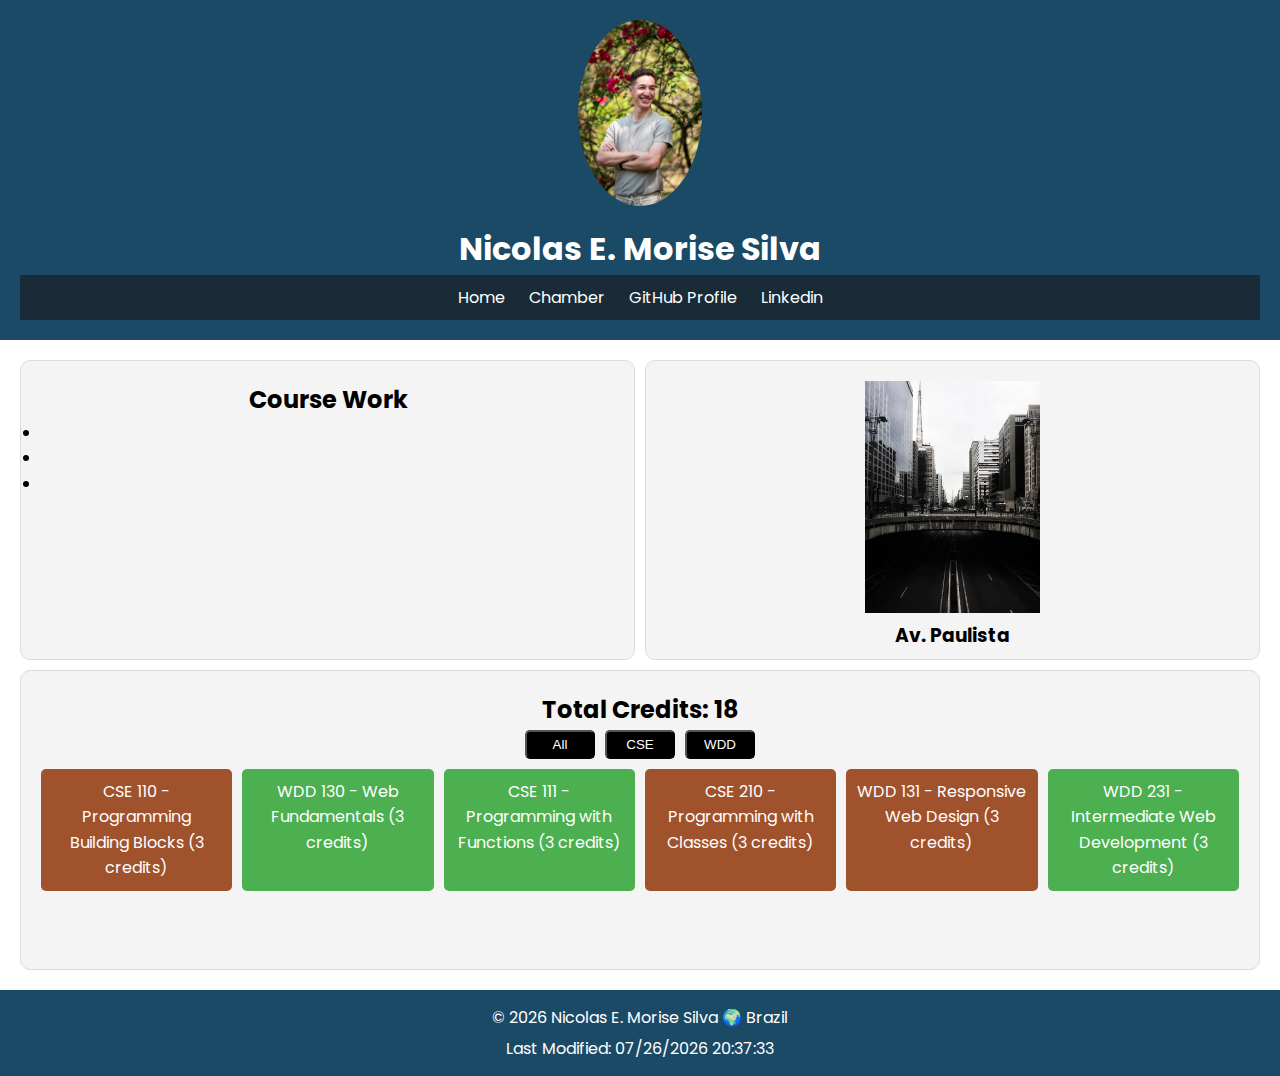
<file: index.html>
<!DOCTYPE html>
<html lang="en">
<head>
    <meta charset="UTF-8">
    <meta name="viewport" content="width=device-width, initial-scale=1.0">
    <meta name="author" content="Nicolas Eiji Morise Silva">
    <meta name="description" content="My home page for wdd 231, it contains my projects, git hub and a little bit about me">
    <link rel="stylesheet" href="styles/styles.css">
    <title>My home page</title>
</head>
<body>
    <header>
        <img src="/images/profile.webp" alt="Profile Pic" id="profile-pic">
        <h1>Nicolas E. Morise Silva</h1>
        <nav>
            <a href="">Home</a>
            <a href="">Chamber</a>
            <a href="">GitHub Profile</a>
            <a href="">Linkedin</a>
        </nav>
    </header>
    <main>
        <div class="container">
            <div>
                <section class="coursework">
                    <h2>Course Work</h2>
                    <ul>
                        <li></li>
                        <li></li>
                        <li></li>
                    </ul>
                </section>
            </div>
            <div>
                <section class="country-image">
                    <img src="/images/av-paulista.webp" alt="">
                    <h3>Av. Paulista</h3>
                </section>
            </div>
            <div>
                <section class="certificates">
                    <h2>Web and Computer Programming Certificate</h2>
                    <div class="filters">
                        <button>All</button>
                        <button>CSE</button>
                        <button>WDD</button>
                    </div>
                    <div class="courses">
                        <div class="course">CSE 110</div>
                        <div class="course">WDD 130</div>
                        <div class="course">CSE 111</div>
                        <div class="course">CSE 210</div>
                        <div class="course">WDD 131</div>
                        <div class="course">WDD 231</div>
                    </div>
                </section>
            </div>
        </div>
    </main>
    <footer>
    <p>Nicolas E. Morise Silva 🌍 Brazil</p>
    <script src="scripts/script.js" defer></script>
    </footer>
</body>
</html>
</file>
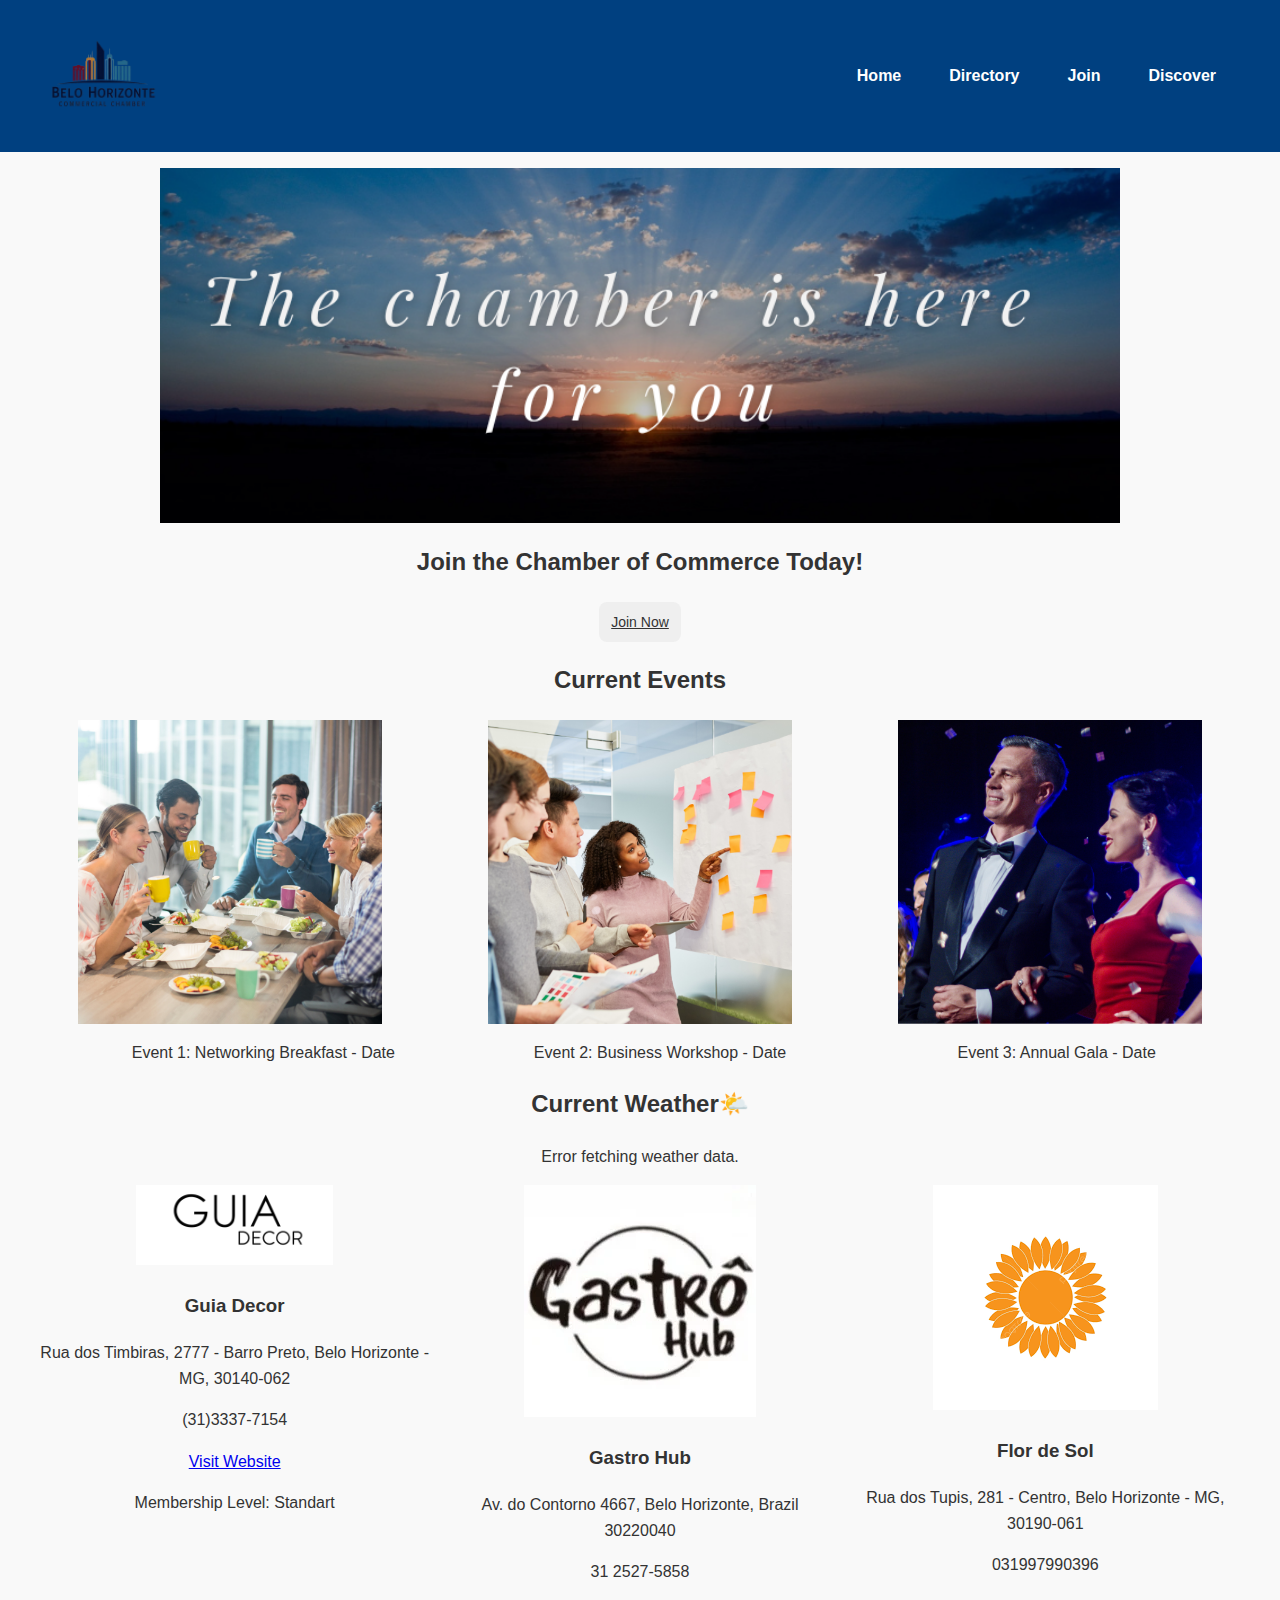
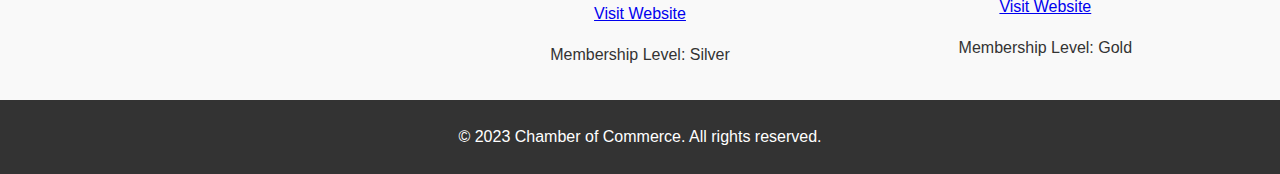
<file: chamber/index.html>
<!DOCTYPE html>
<html lang="en">
<head>
    <meta charset="UTF-8">
    <meta name="viewport" content="width=device-width, initial-scale=1.0">
    <meta name="description" content="Chamber of Commerce Directory for Belo Horizonte">
    <meta name="author" content="Nicolas Eiji Morise">
    <meta property="og:title" content="Chamber of Commerce Directory">
    <meta property="og:type" content="website">
    <meta property="og:image" content="images/fav.png">
    <meta property="og:url" content="https://nicolasmorise.github.io/wdd231/chamber/index.html">
    <link rel="icon" href="images/fav.png" type="image/png">
    <link rel="stylesheet" href="styles/normalize.css">
    <link rel="stylesheet" href="styles/styles.css">
    <title>Chamber of Commerce Directory</title>
</head>
<body>
    <header>
        <div class="header-container">
           <img src="images/Logo.png" alt="Logo">
            <nav>
                <ul>
                    <li><a href="index.html">Home</a></li>
                    <li><a href="directory.html">Directory</a></li>
                    <li><a href="join.html">Join</a></li>
                    <li><a href="discover.html">Discover</a></li>
                </ul>
            </nav>
        </div>
    </header>

    <main>
        <section class="hero" id="hero">
            <img src="images/hero.png" alt="Chamber of Commerce Hero Image">
            <div class="cta">
                <h2>Join the Chamber of Commerce Today!</h2>
                <a href="join.html" class="button">Join Now</a>
            </div>
        </section>

        <section class="events" id="events">
            <h2>Current Events</h2>
            <div id="images-events">
                <img src="images/1.png" alt="event1">
                <img src="images/2.png" alt="event2">
                <img src="images/3.png" alt="event3">
            </div>
            <ul>
                <li>Event 1: Networking Breakfast - Date</li>
                <li>Event 2: Business Workshop - Date</li>
                <li>Event 3: Annual Gala - Date</li>
            </ul>
        </section>

        <section id="weather">
            <h2>Current Weather🌤️</h2>
            <div id="weather-info">
                <p>Loading weather data...</p>
            </div>
        </section>

        <div id="members-container" class="grid-view">
            <!-- Members will be dynamically added here -->
        </div>
    </main>

    <footer>
        <p>&copy; 2023 Chamber of Commerce. All rights reserved.</p>
    </footer>

    <script src="scripts/script.js" defer></script>
    <script src="scripts/weather.js " defer></script>
</body>
</html>
</file>
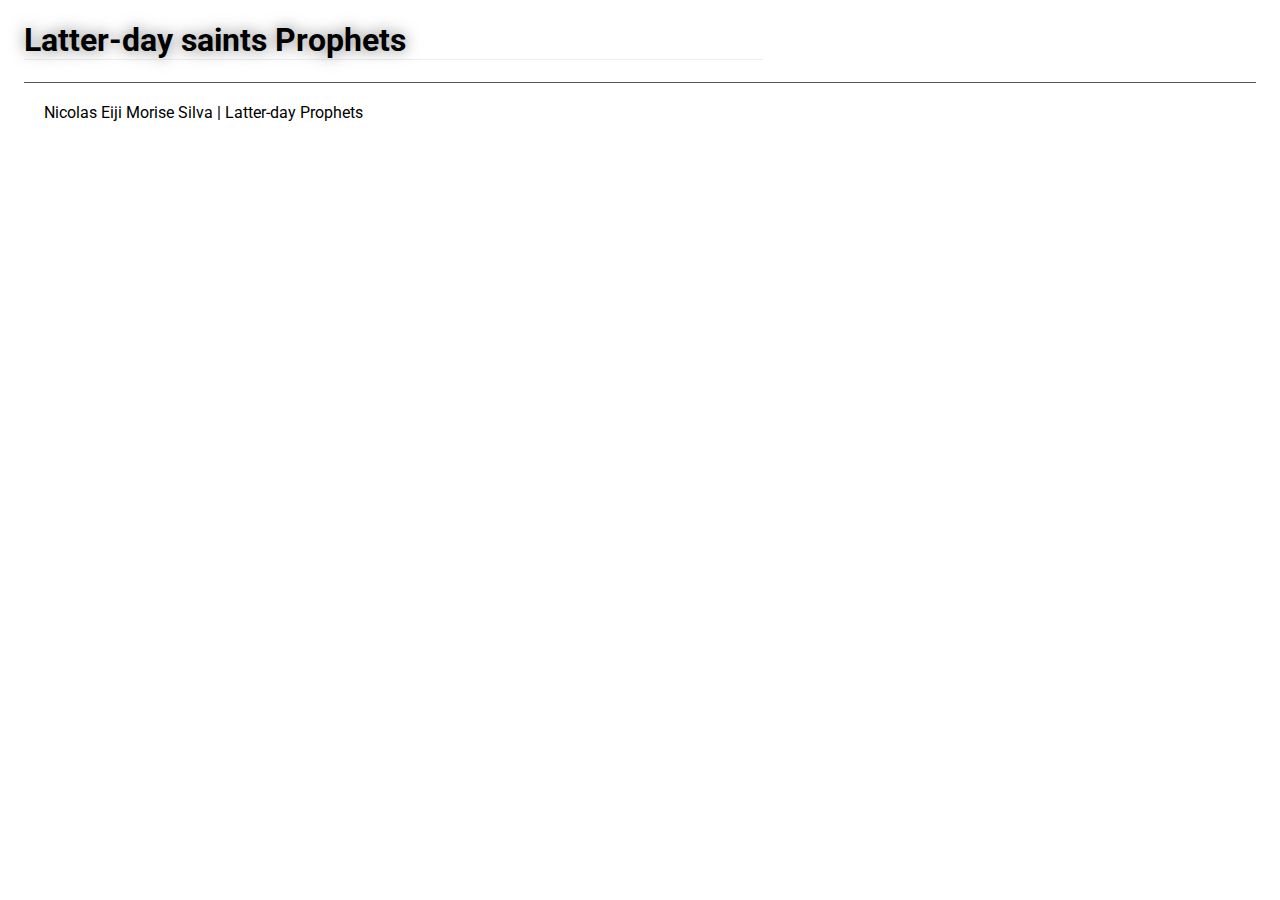
<file: prophets.html>
<!DOCTYPE html>
<html lang="en">
<head>
    <meta charset="UTF-8">
    <meta name="viewport" content="width=device-width, initial-scale=1.0">
    <title>Document</title>
    <link rel="stylesheet" href="styles/prophets.css">
</head>
<body>
    <header>
        <h1>Latter-day saints Prophets</h1>
    </header>
    <main>
        <div id="cards"></div>
    </main>
    <footer>
        Nicolas Eiji Morise Silva | Latter-day Prophets
    </footer>
    <script src="scripts/prophets.js" defer></script>
</body>
</html>
</file>
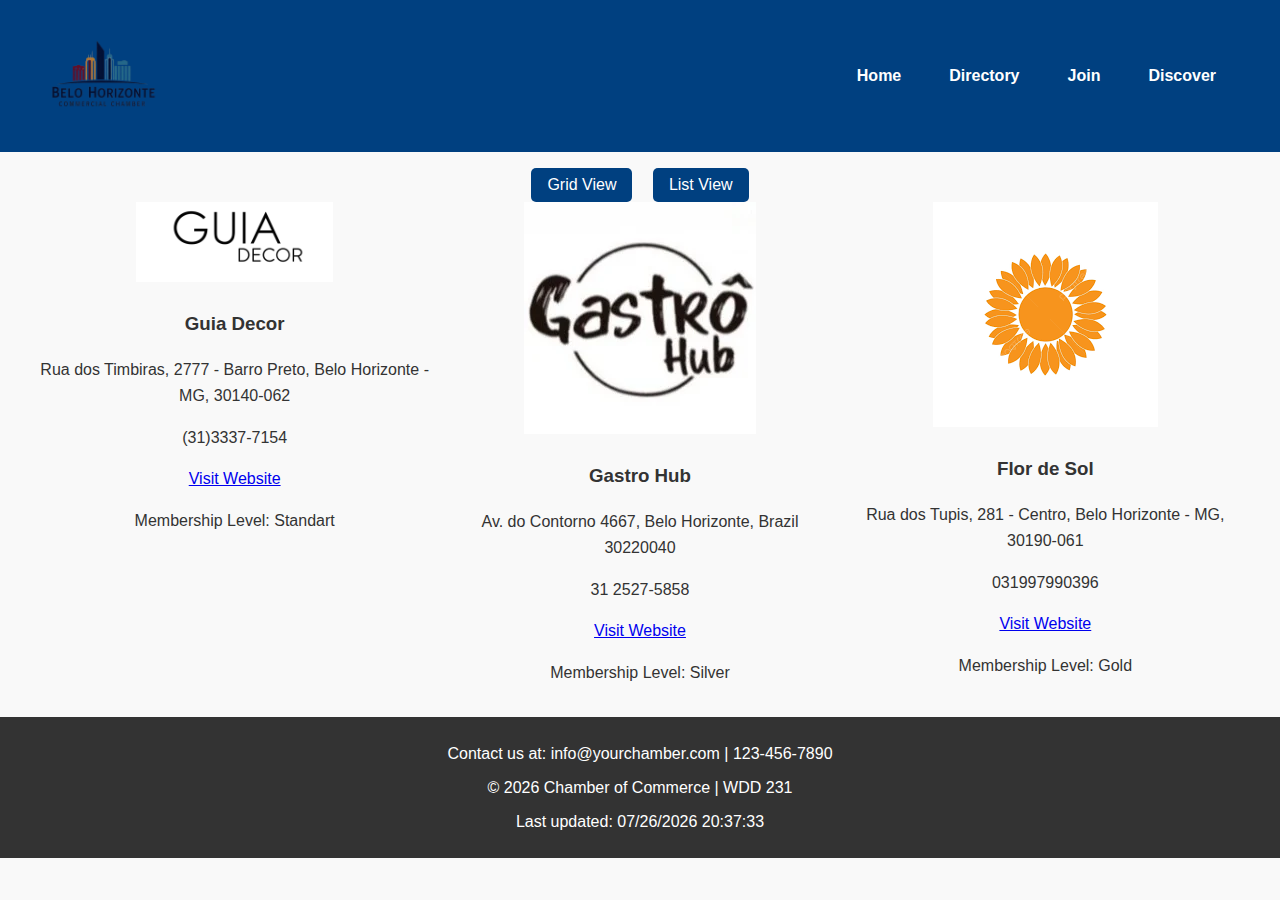
<file: chamber/directory.html>
<!DOCTYPE html>
<html lang="en">

<head>
    <meta charset="UTF-8">
    <meta name="viewport" content="width=device-width, initial-scale=1.0">
    <meta name="description" content="Chamber of Commerce Directory for Belo Horizonte">
    <meta name="author" content="Nicolas Eiji Morise">
    <meta property="og:title" content="Chamber of Commerce Directory">
    <meta property="og:type" content="website">
    <meta property="og:image" content="images/fav.png">
    <meta property="og:url" content="https://nicolasmorise.github.io/wdd231/chamber/directory.html">
    <link rel="icon" href="images/fav.png" type="image/png">
    <link rel="stylesheet" href="styles/normalize.css">
    <link rel="stylesheet" href="styles/styles.css">
    <title>Chamber of Commerce Directory</title>
</head>

<body>
    <header>
        <div class="header-container">
           <img src="images/Logo.png" alt="Logo">
            <nav>
                <ul>
                    <li><a href="index.html">Home</a></li>
                    <li><a href="directory.html">Directory</a></li>
                    <li><a href="join.html">Join</a></li>
                    <li><a href="discover.html">Discover</a></li>
                </ul>
                </ul>
            </nav>
        </div>
    </header>

    <main>
        <div class="view-toggle">
            <button id="grid-view">Grid View</button>
            <button id="list-view">List View</button>
        </div>
        <div id="members-container" class="grid-view">
            <!-- Members will be dynamically added here -->
        </div>
    </main>

    <footer>
        <div class="footer-container">
            <p>Contact us at: info@yourchamber.com | 123-456-7890</p>
            <p>&copy; <span id="year"></span> Chamber of Commerce | WDD 231</p>
            <p>Last updated: <span id="last-modified"></span></p>
        </div>
    </footer>

    <script src="scripts/script.js" defer></script>
</body>

</html>
</file>
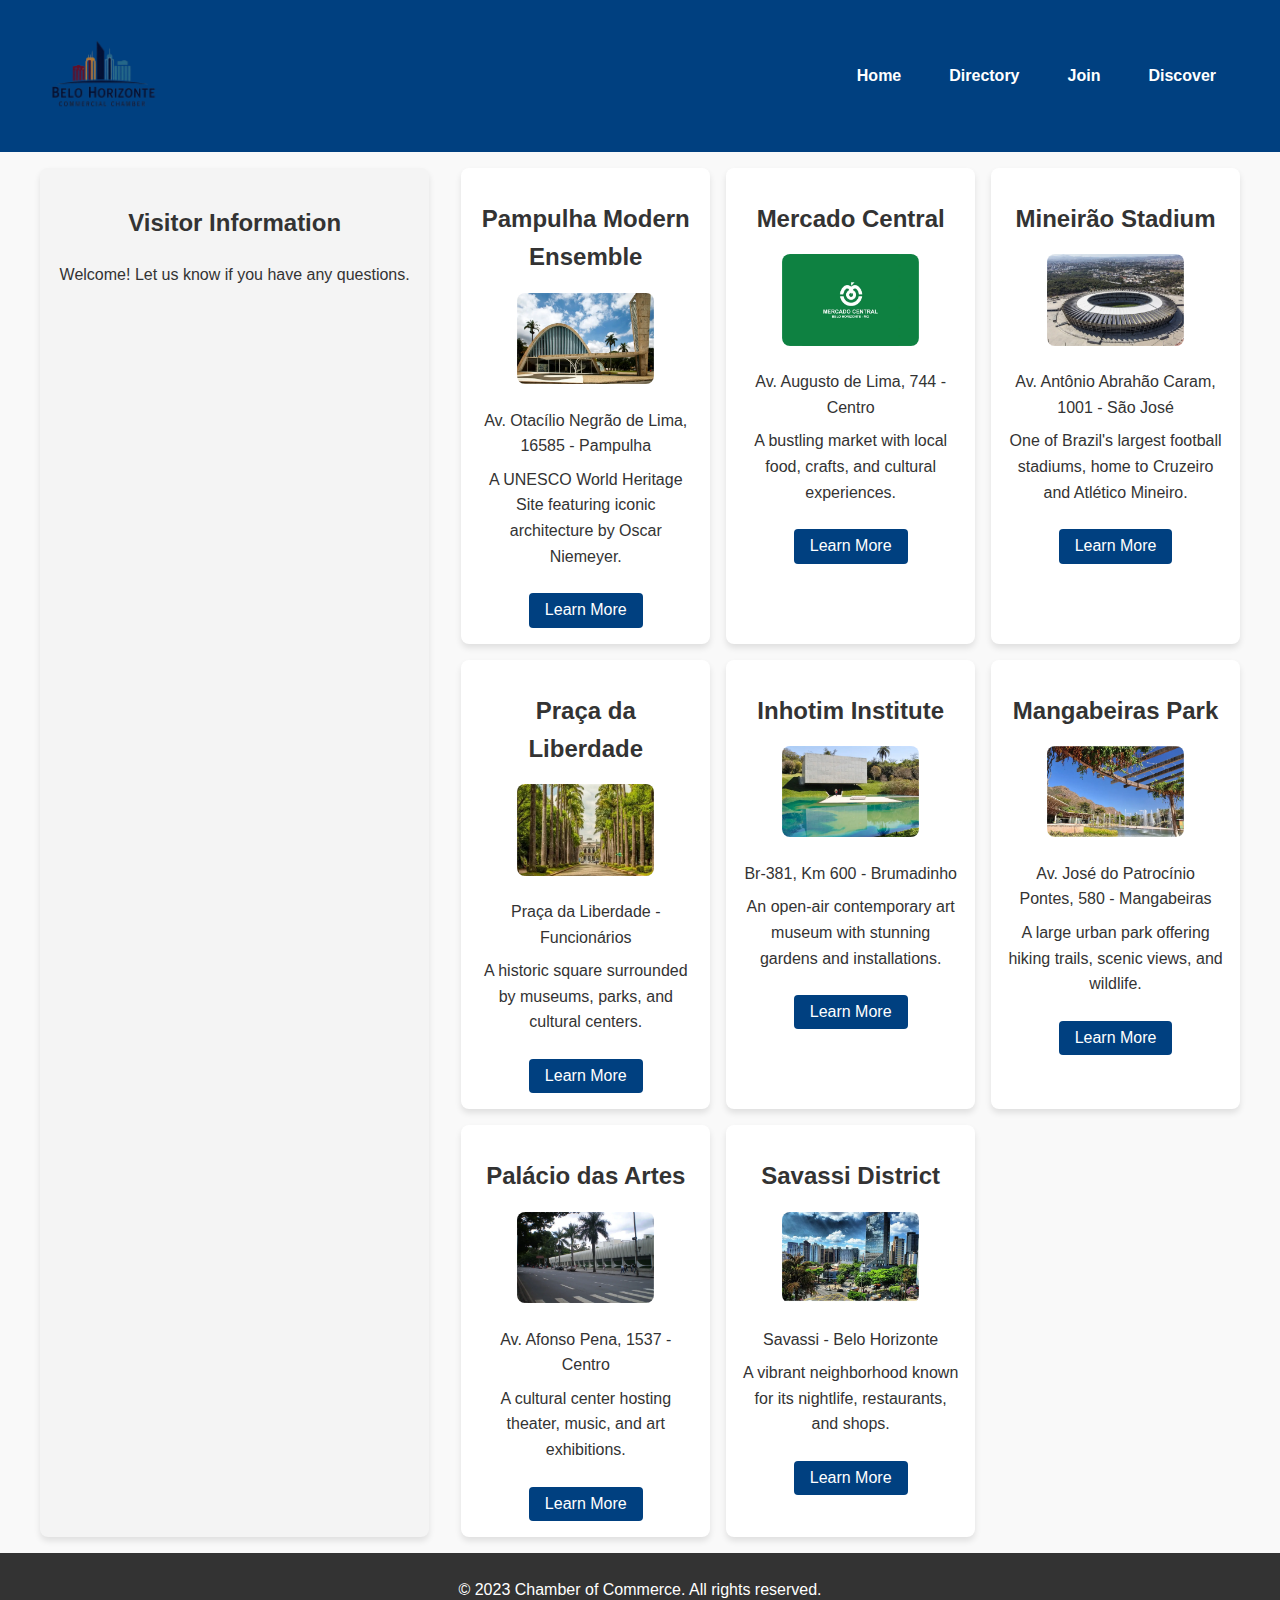
<file: chamber/discover.html>
<!DOCTYPE html>
<html lang="en">
<head>
    <meta charset="UTF-8">
    <meta name="viewport" content="width=device-width, initial-scale=1.0">
    <meta name="description" content="Discover Belo Horizonte - Chamber of Commerce">
    <meta name="author" content="Nicolas Eiji Morise">
    <meta property="og:title" content="Discover Belo Horizonte">
    <meta property="og:type" content="website">
    <meta property="og:image" content="images/fav.png">
    <meta property="og:url" content="https://nicolasmorise.github.io/wdd231/chamber/discover.html">
    <link rel="icon" href="images/fav.png" type="image/png">
    <link rel="stylesheet" href="styles/normalize.css">
    <link rel="stylesheet" href="styles/styles.css">
    <link rel="stylesheet" href="styles/discover.css">
    <title>Discover Belo Horizonte</title>
</head>
<body>
    <header>
        <div class="header-container">
            <img src="images/Logo.png" alt="Logo">
            <nav>
                <ul>
                    <li><a href="index.html">Home</a></li>
                    <li><a href="directory.html">Directory</a></li>
                    <li><a href="join.html">Join</a></li>
                    <li><a href="discover.html">Discover</a></li>
                </ul>
            </nav>
        </div>
    </header>

    <main class="discover-container">
        <aside class="sidebar">
            <h2>Visitor Information</h2>
            <p id="visit-message">Welcome! Let us know if you have any questions.</p>
        </aside>

        <section class="gallery">
            <div class="card">
                <h2>Pampulha Modern Ensemble</h2>
                <figure>
                    <img src="images/pampulha.webp" alt="Pampulha Modern Ensemble" loading="lazy">
                </figure>
                <address>Av. Otacílio Negrão de Lima, 16585 - Pampulha</address>
                <p>A UNESCO World Heritage Site featuring iconic architecture by Oscar Niemeyer.</p>
                <button>Learn More</button>
            </div>

            <div class="card">
                <h2>Mercado Central</h2>
                <figure>
                    <img src="images/mercado-central.webp" alt="Mercado Central" loading="lazy">
                </figure>
                <address>Av. Augusto de Lima, 744 - Centro</address>
                <p>A bustling market with local food, crafts, and cultural experiences.</p>
                <button>Learn More</button>
            </div>

            <div class="card">
                <h2>Mineirão Stadium</h2>
                <figure>
                    <img src="images/mineirao.webp" alt="Mineirão Stadium" loading="lazy">
                </figure>
                <address>Av. Antônio Abrahão Caram, 1001 - São José</address>
                <p>One of Brazil's largest football stadiums, home to Cruzeiro and Atlético Mineiro.</p>
                <button>Learn More</button>
            </div>

            <div class="card">
                <h2>Praça da Liberdade</h2>
                <figure>
                    <img src="images/praca-liberdade.webp" alt="Praça da Liberdade" loading="lazy">
                </figure>
                <address>Praça da Liberdade - Funcionários</address>
                <p>A historic square surrounded by museums, parks, and cultural centers.</p>
                <button>Learn More</button>
            </div>

            <div class="card">
                <h2>Inhotim Institute</h2>
                <figure>
                    <img src="images/inhotim.webp" alt="Inhotim Institute" loading="lazy">
                </figure>
                <address>Br-381, Km 600 - Brumadinho</address>
                <p>An open-air contemporary art museum with stunning gardens and installations.</p>
                <button>Learn More</button>
            </div>

            <div class="card">
                <h2>Mangabeiras Park</h2>
                <figure>
                    <img src="images/mangabeiras.webp" alt="Mangabeiras Park" loading="lazy">
                </figure>
                <address>Av. José do Patrocínio Pontes, 580 - Mangabeiras</address>
                <p>A large urban park offering hiking trails, scenic views, and wildlife.</p>
                <button>Learn More</button>
            </div>

            <div class="card">
                <h2>Palácio das Artes</h2>
                <figure>
                    <img src="images/palacio-artes.webp" alt="Palácio das Artes" loading="lazy">
                </figure>
                <address>Av. Afonso Pena, 1537 - Centro</address>
                <p>A cultural center hosting theater, music, and art exhibitions.</p>
                <button>Learn More</button>
            </div>

            <div class="card">
                <h2>Savassi District</h2>
                <figure>
                    <img src="images/savassi.webp" alt="Savassi District" loading="lazy">
                </figure>
                <address>Savassi - Belo Horizonte</address>
                <p>A vibrant neighborhood known for its nightlife, restaurants, and shops.</p>
                <button>Learn More</button>
            </div>
        </section>
    </main>

    <footer>
        <p>&copy; 2023 Chamber of Commerce. All rights reserved.</p>
    </footer>

    <script src="scripts/discover.js" defer></script>
</body>
</html>
</file>
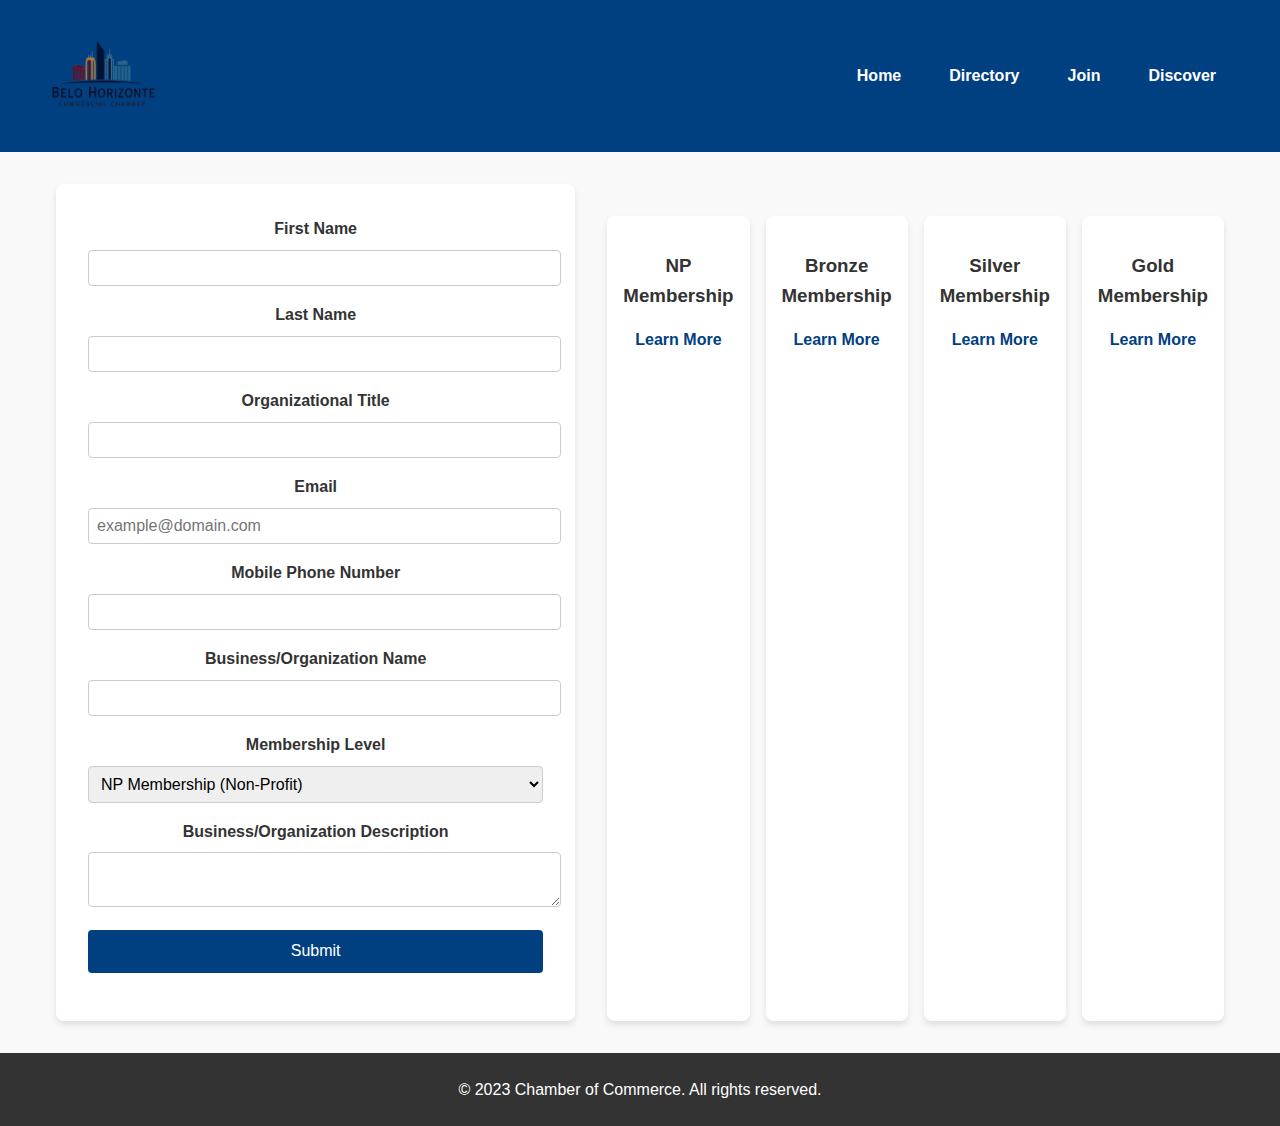
<file: chamber/join.html>
<!DOCTYPE html>
<html lang="en">
<head>
    <meta charset="UTF-8">
    <meta name="viewport" content="width=device-width, initial-scale=1.0">
    <meta name="description" content="Join the Chamber of Commerce Directory for Belo Horizonte">
    <meta name="author" content="Nicolas Eiji Morise">
    <meta property="og:title" content="Join the Chamber of Commerce">
    <meta property="og:type" content="website">
    <meta property="og:image" content="images/fav.png">
    <meta property="og:url" content="https://nicolasmorise.github.io/wdd231/chamber/join.html">
    <link rel="icon" href="images/fav.png" type="image/png">
    <link rel="stylesheet" href="styles/normalize.css">
    <link rel="stylesheet" href="styles/styles.css">
    <link rel="stylesheet" href="styles/join.css">
    <title>Join the Chamber of Commerce</title>
</head>
<body>
    <header>
        <div class="header-container">
            <img src="images/Logo.png" alt="Logo">
            <nav>
                <ul>
                    <li><a href="index.html">Home</a></li>
                    <li><a href="directory.html">Directory</a></li>
                    <li><a href="join.html">Join</a></li>
                    <li><a href="discover.html">Discover</a></li>
                </ul>
            </nav>
        </div>
    </header>

    <main>
        <section class="form-container">
            <form action="thankyou.html" method="get">
                <label for="first-name">First Name</label>
                <input type="text" id="first-name" name="first-name" required autocomplete="given-name" title="Enter your first name">

                <label for="last-name">Last Name</label>
                <input type="text" id="last-name" name="last-name" required autocomplete="family-name" title="Enter your last name">

                <label for="title">Organizational Title</label>
                <input type="text" id="title" name="title" autocomplete="organization-title" title="Enter your organizational title">

                <label for="email">Email</label>
                <input type="email" id="email" name="email" required autocomplete="email" title="Enter your email address" placeholder="example@domain.com">

                <label for="phone">Mobile Phone Number</label>
                <input type="tel" id="phone" name="phone" required autocomplete="tel" title="Enter your mobile phone number">

                <label for="organization">Business/Organization Name</label>
                <input type="text" id="organization" name="organization" required autocomplete="organization" title="Enter your business/organization name">

                <label for="membership">Membership Level</label>
                <select id="membership" name="membership" required>
                    <option value="np">NP Membership (Non-Profit)</option>
                    <option value="bronze">Bronze Membership</option>
                    <option value="silver">Silver Membership</option>
                    <option value="gold">Gold Membership</option>
                </select>

                <label for="description">Business/Organization Description</label>
                <textarea id="description" name="description" title="Enter a description of your business/organization"></textarea>

                <input type="hidden" id="timestamp" name="timestamp">

                <input type="submit" value="Submit">
            </form>

            <div class="membership-cards">
                <div class="membership-card">
                    <h3>NP Membership</h3>
                    <a href="#np-modal" class="open-modal">Learn More</a>
                </div>
                <div class="membership-card">
                    <h3>Bronze Membership</h3>
                    <a href="#bronze-modal" class="open-modal">Learn More</a>
                </div>
                <div class="membership-card">
                    <h3>Silver Membership</h3>
                    <a href="#silver-modal" class="open-modal">Learn More</a>
                </div>
                <div class="membership-card">
                    <h3>Gold Membership</h3>
                    <a href="#gold-modal" class="open-modal">Learn More</a>
                </div>
            </div>
        </section>

        <!-- Modals -->
        <div id="np-modal" class="modal">
            <div class="modal-content">
                <span class="close-modal">&times;</span>
                <h2>NP Membership Benefits</h2>
                <ul>
                    <li>No membership fee</li>
                    <li>Access to networking events</li>
                    <li>Listing in the directory</li>
                </ul>
            </div>
        </div>

        <div id="bronze-modal" class="modal">
            <div class="modal-content">
                <span class="close-modal">&times;</span>
                <h2>Bronze Membership Benefits</h2>
                <ul>
                    <li>All NP benefits</li>
                    <li>Discounted event tickets</li>
                    <li>Monthly training sessions</li>
                </ul>
            </div>
        </div>

        <div id="silver-modal" class="modal">
            <div class="modal-content">
                <span class="close-modal">&times;</span>
                <h2>Silver Membership Benefits</h2>
                <ul>
                    <li>All Bronze benefits</li>
                    <li>Spotlight advertising on the homepage</li>
                    <li>Exclusive member events</li>
                </ul>
            </div>
        </div>

        <div id="gold-modal" class="modal">
            <div class="modal-content">
                <span class="close-modal">&times;</span>
                <h2>Gold Membership Benefits</h2>
                <ul>
                    <li>All Silver benefits</li>
                    <li>Priority access to events</li>
                    <li>Personalized business consulting</li>
                </ul>
            </div>
        </div>
    </main>

    <footer>
        <p>&copy; 2023 Chamber of Commerce. All rights reserved.</p>
    </footer>
<script src="scripts/join.js"></script>
</body>
</html>
</file>
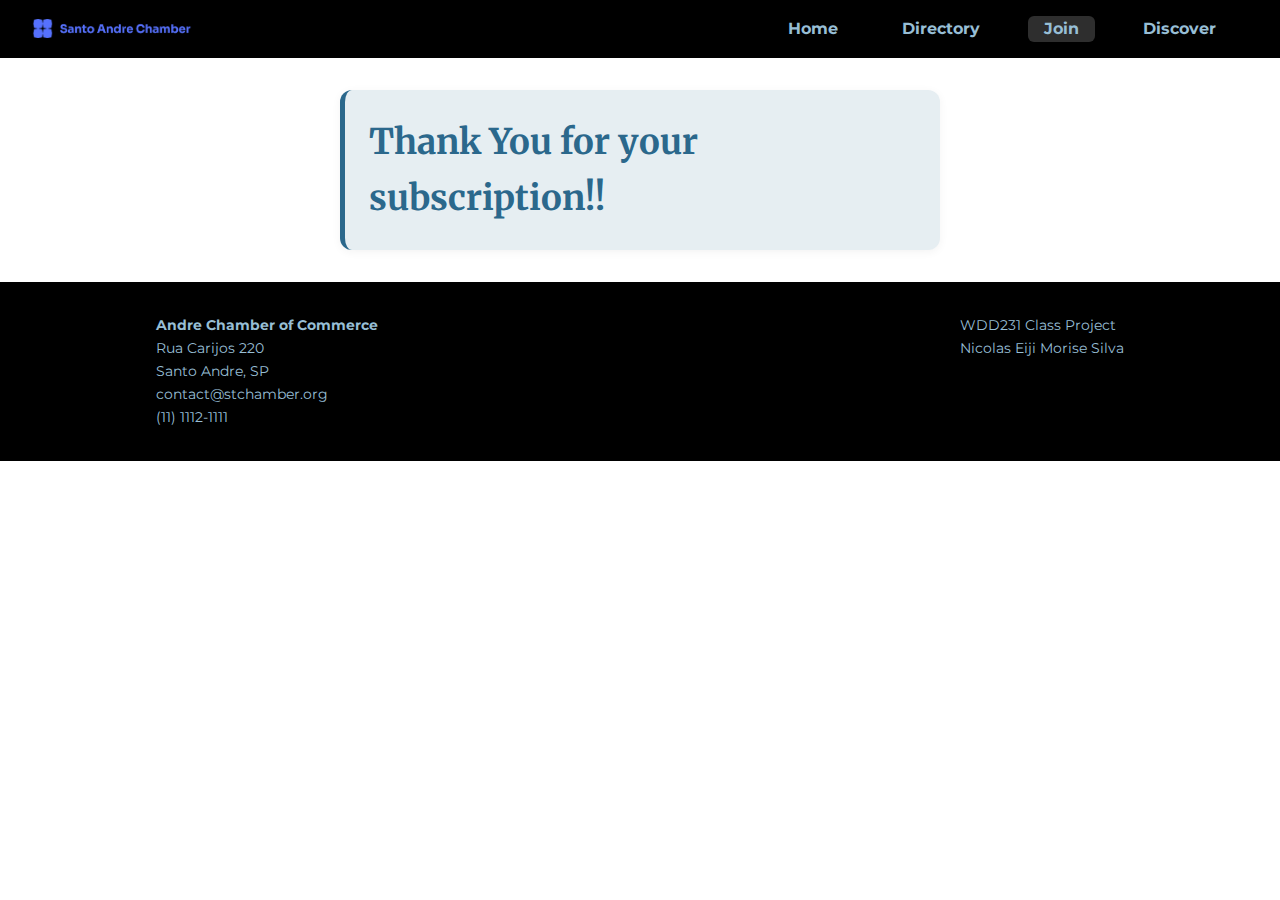
<file: chamber/thanks.html>
<!DOCTYPE html>
<html lang="en">

<head>
  <meta charset="UTF-8">
  <meta name="viewport" content="width=device-width, initial-scale=1.0">
  <meta name="description" content="Thanks page for join page">
  <meta name="author" content="Nicolas Eiji Morise ">

  <link rel="stylesheet" href="styles/base.css">
  <link rel="stylesheet" href="styles/large.css">

  <title>Web Lab Start File</title>
</head>

<body>
    <header>
        <img src="images/logo-chamber.png" alt="Chamber Logo">
        <nav>
            <button id="menu-toggle" aria-label="Toggle Menu">☰</button>
            <ul id="primary-nav">
                <li><a href="index.html">Home</a></li>
                <li><a href="directory.html">Directory</a></li>
                <li class="current"><a href="join.html">Join</a></li>
                <li><a href="discover.html">Discover</a></li>
            </ul>
        </nav>
    </header>

  <main>
    

    <div id="results">
      <h1>Thank You for your subscription!!</h1>
      
    </div>

  </main>


    <footer>
        <div>
            <p><strong>Andre Chamber of Commerce </strong> </p>
            <p>Rua Carijos 220 <br> Santo Andre, SP</p>
            <p>contact@stchamber.org</p>
            <p>(11) 1112-1111</p>
        </div>
        <div class="social-icons">
            <a href="#"><img src="images/instagram.svg" alt="instagram"></a>
            <a href="#"><img src="images/twitter-x.svg" alt="x"></a>
        </div>
        <div>
            <p>WDD231 Class Project</p>
            <p>Nicolas Eiji Morise Silva</p>
            <p id="copyright"></p>
            <p id="last-modified"></p>
        </div>
    </footer>
  <script src="scripts/join.js" defer></script>
</body>
</html>
</file>
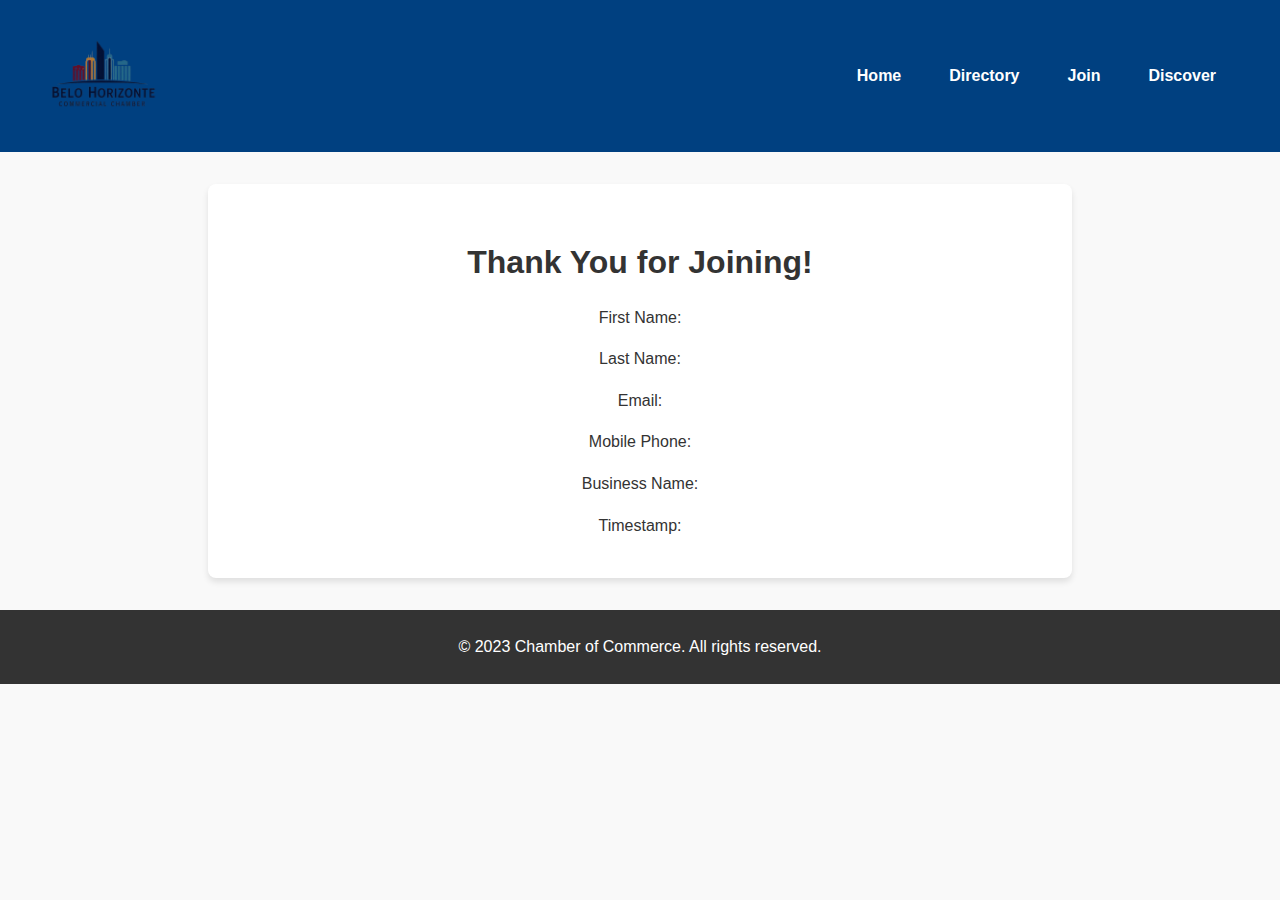
<file: chamber/thankyou.html>
<!DOCTYPE html>
<html lang="en">
<head>
    <meta charset="UTF-8">
    <meta name="viewport" content="width=device-width, initial-scale=1.0">
    <meta name="description" content="Thank You for Joining the Chamber of Commerce">
    <meta name="author" content="Nicolas Eiji Morise">
    <meta property="og:title" content="Thank You - Chamber of Commerce">
    <meta property="og:type" content="website">
    <meta property="og:image" content="images/fav.png">
    <meta property="og:url" content="https://nicolasmorise.github.io/wdd231/chamber/thankyou.html">
    <link rel="icon" href="images/fav.png" type="image/png">
    <link rel="stylesheet" href="styles/normalize.css">
    <link rel="stylesheet" href="styles/styles.css">
    <title>Thank You</title>
    <style>
       
    </style>
</head>
<body>
    <header>
        <div class="header-container">
            <img src="images/Logo.png" alt="Logo">
            <nav>
                <ul>
                    <li><a href="index.html">Home</a></li>
                    <li><a href="directory.html">Directory</a></li>
                    <li><a href="join.html">Join</a></li>
                    <li><a href="discover.html">Discover</a></li>
                </ul>
            </nav>
        </div>
    </header>

    <main>
        <section class="thankyou-container">
            <h1>Thank You for Joining!</h1>
            <p>First Name: <span id="first-name"></span></p>
            <p>Last Name: <span id="last-name"></span></p>
            <p>Email: <span id="email"></span></p>
            <p>Mobile Phone: <span id="phone"></span></p>
            <p>Business Name: <span id="organization"></span></p>
            <p>Timestamp: <span id="timestamp"></span></p>
        </section>
    </main>

    <footer>
        <p>&copy; 2023 Chamber of Commerce. All rights reserved.</p>
    </footer>

    <script src="scripts/thankyou.js"></script>
</body>
</html>
</file>
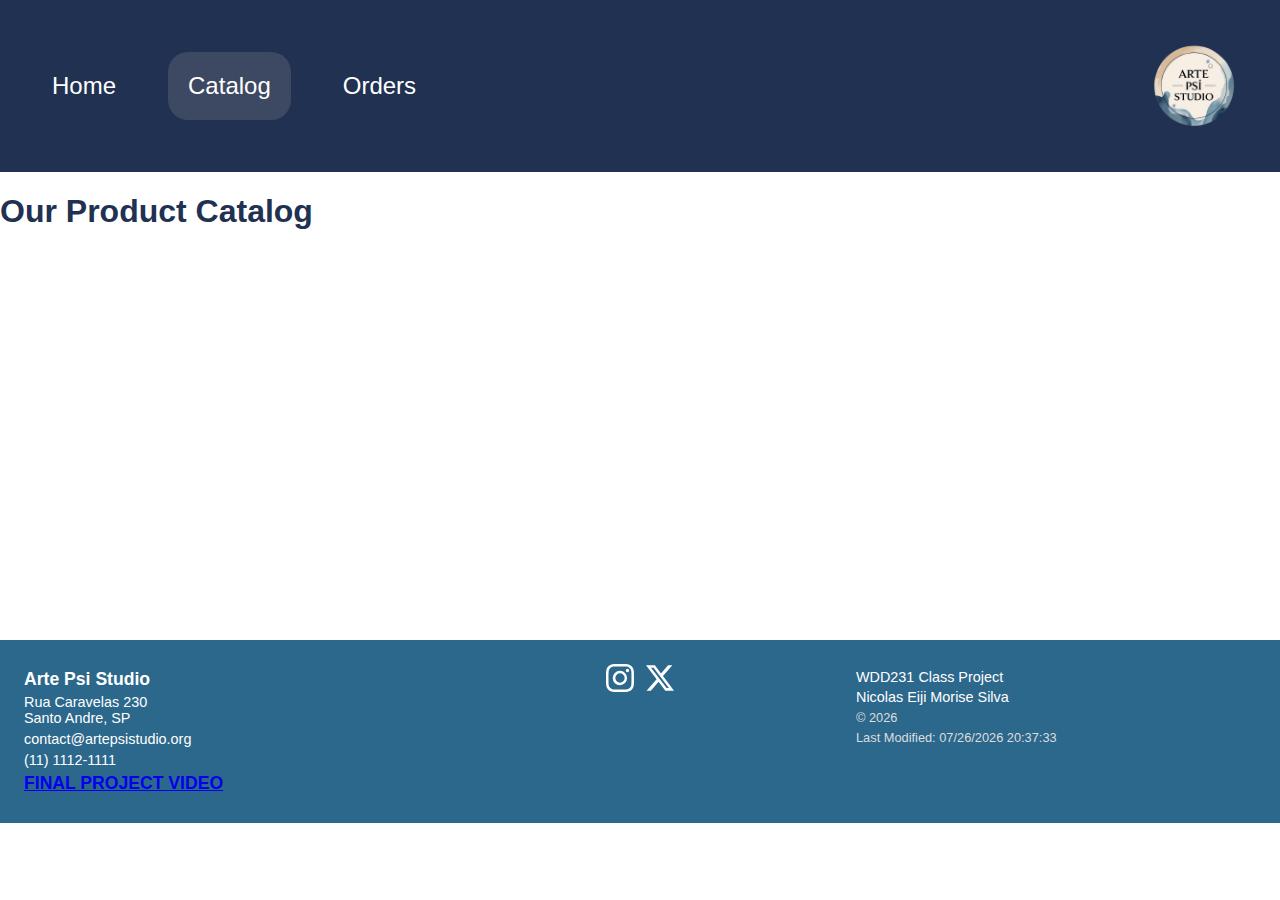
<file: project/catalog.html>
<!DOCTYPE html>
<html lang="en">
<head>
  <meta charset="UTF-8">
  <meta name="viewport" content="width=device-width, initial-scale=1.0">
  <meta name="title" content="Art Psi Studio">
  <meta name="author" content="Nicolas Eiji Morise Silva">
  <meta name="description" content="This is the home page of the Art Psi Studio, offering handmade soaps and essential products.">
  <meta property="og:title" content="Art Psi Studio">
  <meta property="og:description" content="This is the Art Psi Studio, soaps, essentials, etc.">
  <meta property="og:image" content="images/artepsi-logo.png">
  <meta property="og:url" content="https://nicolasmorise.github.io/wdd231/project/index.html">
  <link rel="icon" href="images/icon.ico">
  <link rel="stylesheet" href="styles/base.css">
  <link rel="stylesheet" href="styles/large.css">
  <title>Art Psi Studio</title>
</head>
<body>
  <header>
    <nav class="navbar">
      <div class="logo"><a href=""><img src="images/logo.png" alt="logo-image"></a></div>
      <button id="menu-toggle" aria-label="Toggle Menu">☰</button>
      <ul id="primary-nav">
        <li ><a href="index.html">Home</a></li>
        <li class="current"><a href="catalog.html">Catalog</a></li>
        <li><a href="orders.html">Orders</a></li>
      </ul>
    </nav>
  </header>
    <main>
        <h1>Our Product Catalog</h1>
        <div id="catalog-products"></div>
  </main>
  <footer>
        <div>
            <p><strong>Arte Psi Studio</strong> </p>
            <p>Rua Caravelas 230 <br> Santo Andre, SP</p>
            <p>contact@artepsistudio.org</p>
            <p>(11) 1112-1111</p>
            <p><a href="https://youtu.be/ngu-wbrYH7I"><strong>FINAL PROJECT VIDEO</strong></a></p>
        </div>
        <div class="social-icons">
            <a href="#"><img src="images/instagram.svg" alt="instagram"></a>
            <a href="#"><img src="images/twitter-x.svg" alt="x"></a>
        </div>
        <div>
            <p>WDD231 Class Project</p>
            <p>Nicolas Eiji Morise Silva</p>
            <p id="copyright"></p>
            <p id="last-modified"></p>
        </div>
  </footer>
  <script src="scripts/catalog.js"></script>
  <script src="scripts/header-footer.js"></script>
</body>
</html>
</file>
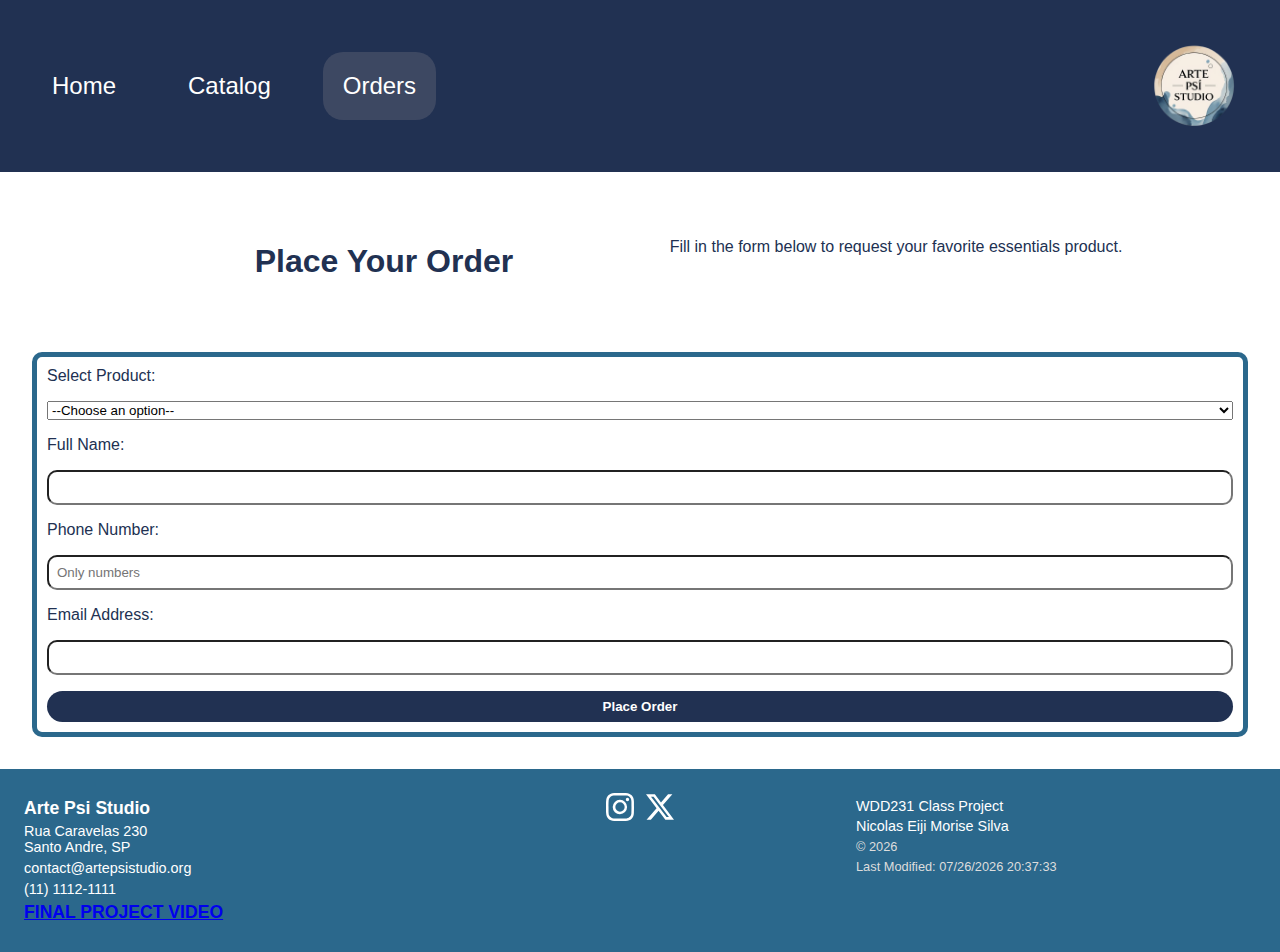
<file: project/orders.html>
<!DOCTYPE html>
<html lang="en">
<head>
  <meta charset="UTF-8">
  <meta name="viewport" content="width=device-width, initial-scale=1.0">
  <meta name="title" content="Art Psi Studio">
  <meta name="author" content="Nicolas Eiji Morise Silva">
  <meta name="description" content="This is the Orders page of the Art Psi Studio, offering handmade soaps and essential products.">
  <meta property="og:title" content="Art Psi Studio">
  <meta property="og:description" content="This is the Art Psi Studio, soaps, essentials, etc.">
  <meta property="og:image" content="images/artepsi-logo.png">
  <meta property="og:url" content="https://nicolasmorise.github.io/wdd231/project/index.html">
  <link rel="icon" href="images/icon.ico">
  <link rel="stylesheet" href="styles/base.css">
  <link rel="stylesheet" href="styles/large.css">
  <title>Art Psi Studio</title>
</head>
<body>
  <header>
    <nav class="navbar">
      <div class="logo"><a href=""><img src="images/logo.png" alt="logo-image"></a></div>
      <button id="menu-toggle" aria-label="Toggle Menu">☰</button>
      <ul id="primary-nav">
        <li><a href="index.html">Home</a></li>
        <li><a href="catalog.html">Catalog</a></li>
        <li class="current"><a href="orders.html">Orders</a></li>
      </ul>
    </nav>
  </header>
<main>
        <section class="about">
            <h1>Place Your Order</h1>
            <p>Fill in the form below to request your favorite essentials product.</p>
        </section>

        <section class="form-section">
            <form action="thankyou.html" method="GET">
                <label for="product">Select Product:</label>
                <select id="product" name="product" required>
                    <option value="">--Choose an option--</option>
                    <option value="Rope Soap">Rope Soap - A traditional rope soap, easy to hang and dry.</option>
                    <option value="Flower Soap">Flower Soap - Elegant and shaped like a flower.</option>
                    <option value="Essentials Spray">Essentials Spray - Refreshing and revitalizing aroma.</option>
                    <option value="Essentials Aromatics">Essentials Aromatics - Relaxing high-quality aromas.</option>
                    <option value="Mini Soaps">Mini Soaps - Perfect for travel or guests.</option>
                </select>

                <label for="name">Full Name:</label>
                <input type="text" id="name" name="name" required>

                <label for="phone">Phone Number:</label>
                <input type="tel" id="phone" name="phone" pattern="[0-9]{10,15}" placeholder="Only numbers" required>

                <label for="email">Email Address:</label>
                <input type="email" id="email" name="email" required>

                <button type="submit">Place Order</button>
            </form>
        </section>
    </main>
    <footer>
        <div>
            <p><strong>Arte Psi Studio</strong> </p>
            <p>Rua Caravelas 230 <br> Santo Andre, SP</p>
            <p>contact@artepsistudio.org</p>
            <p>(11) 1112-1111</p>
            <p><a href="https://youtu.be/ngu-wbrYH7I"><strong>FINAL PROJECT VIDEO</strong></a></p>
        </div>
        <div class="social-icons">
            <a href="#"><img src="images/instagram.svg" alt="instagram"></a>
            <a href="#"><img src="images/twitter-x.svg" alt="x"></a>
        </div>
        <div>
            <p>WDD231 Class Project</p>
            <p>Nicolas Eiji Morise Silva</p>
            <p id="copyright"></p>
            <p id="last-modified"></p>
        </div>
  </footer>
  <script src="scripts/index.js"></script>
  <script src="scripts/header-footer.js"></script>
</body>
</html>
</file>
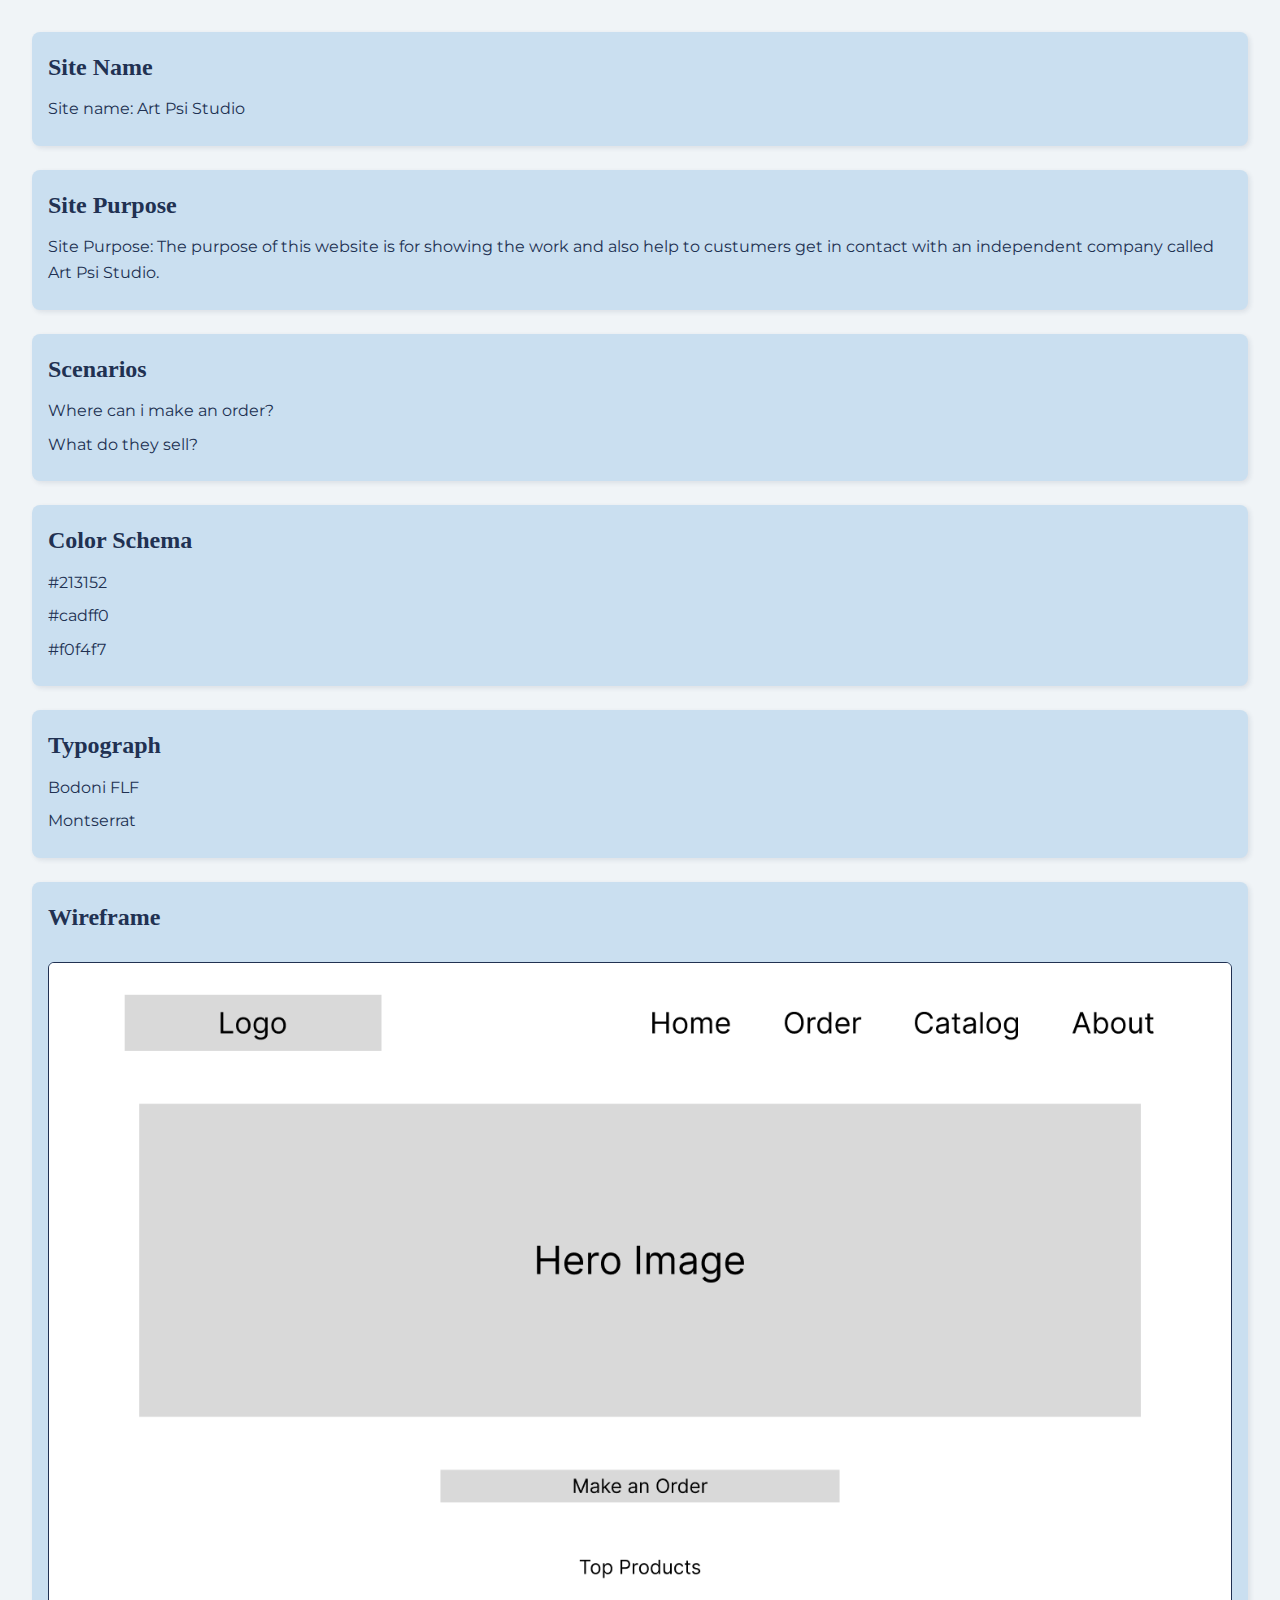
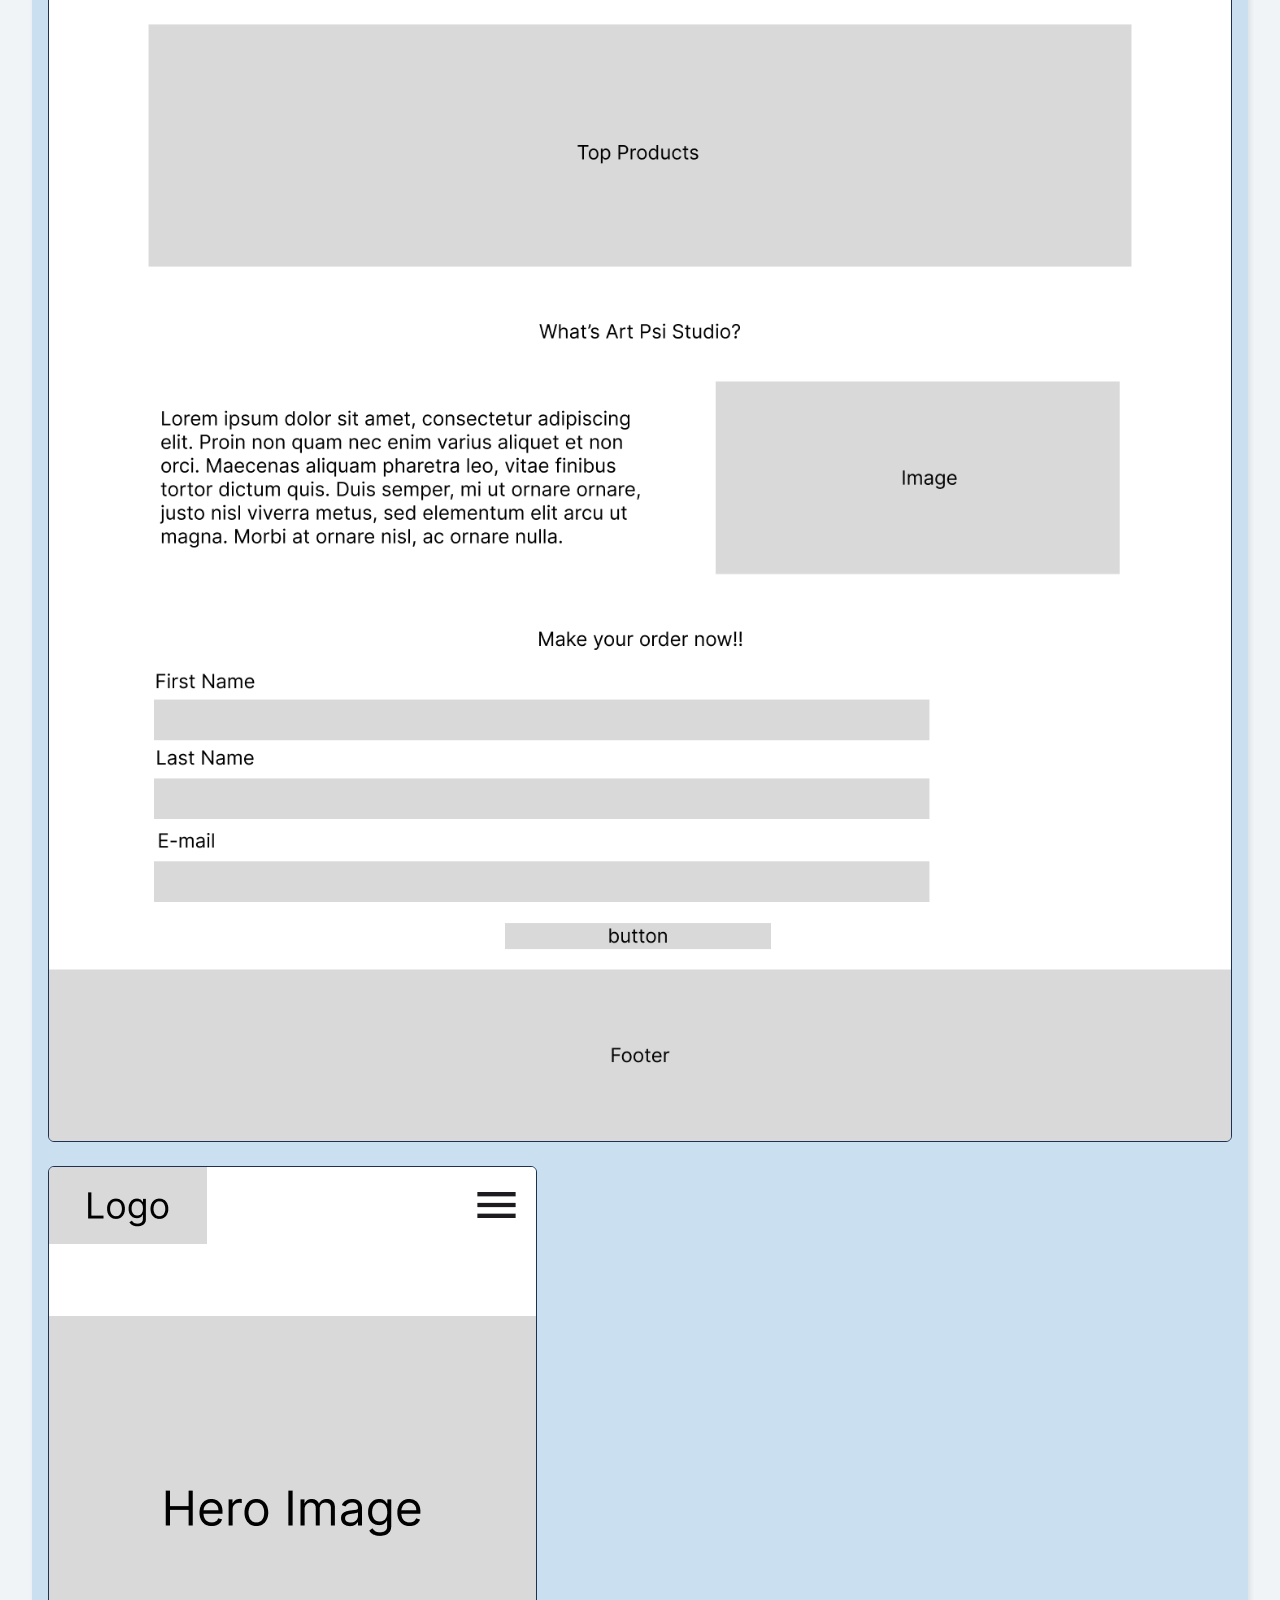
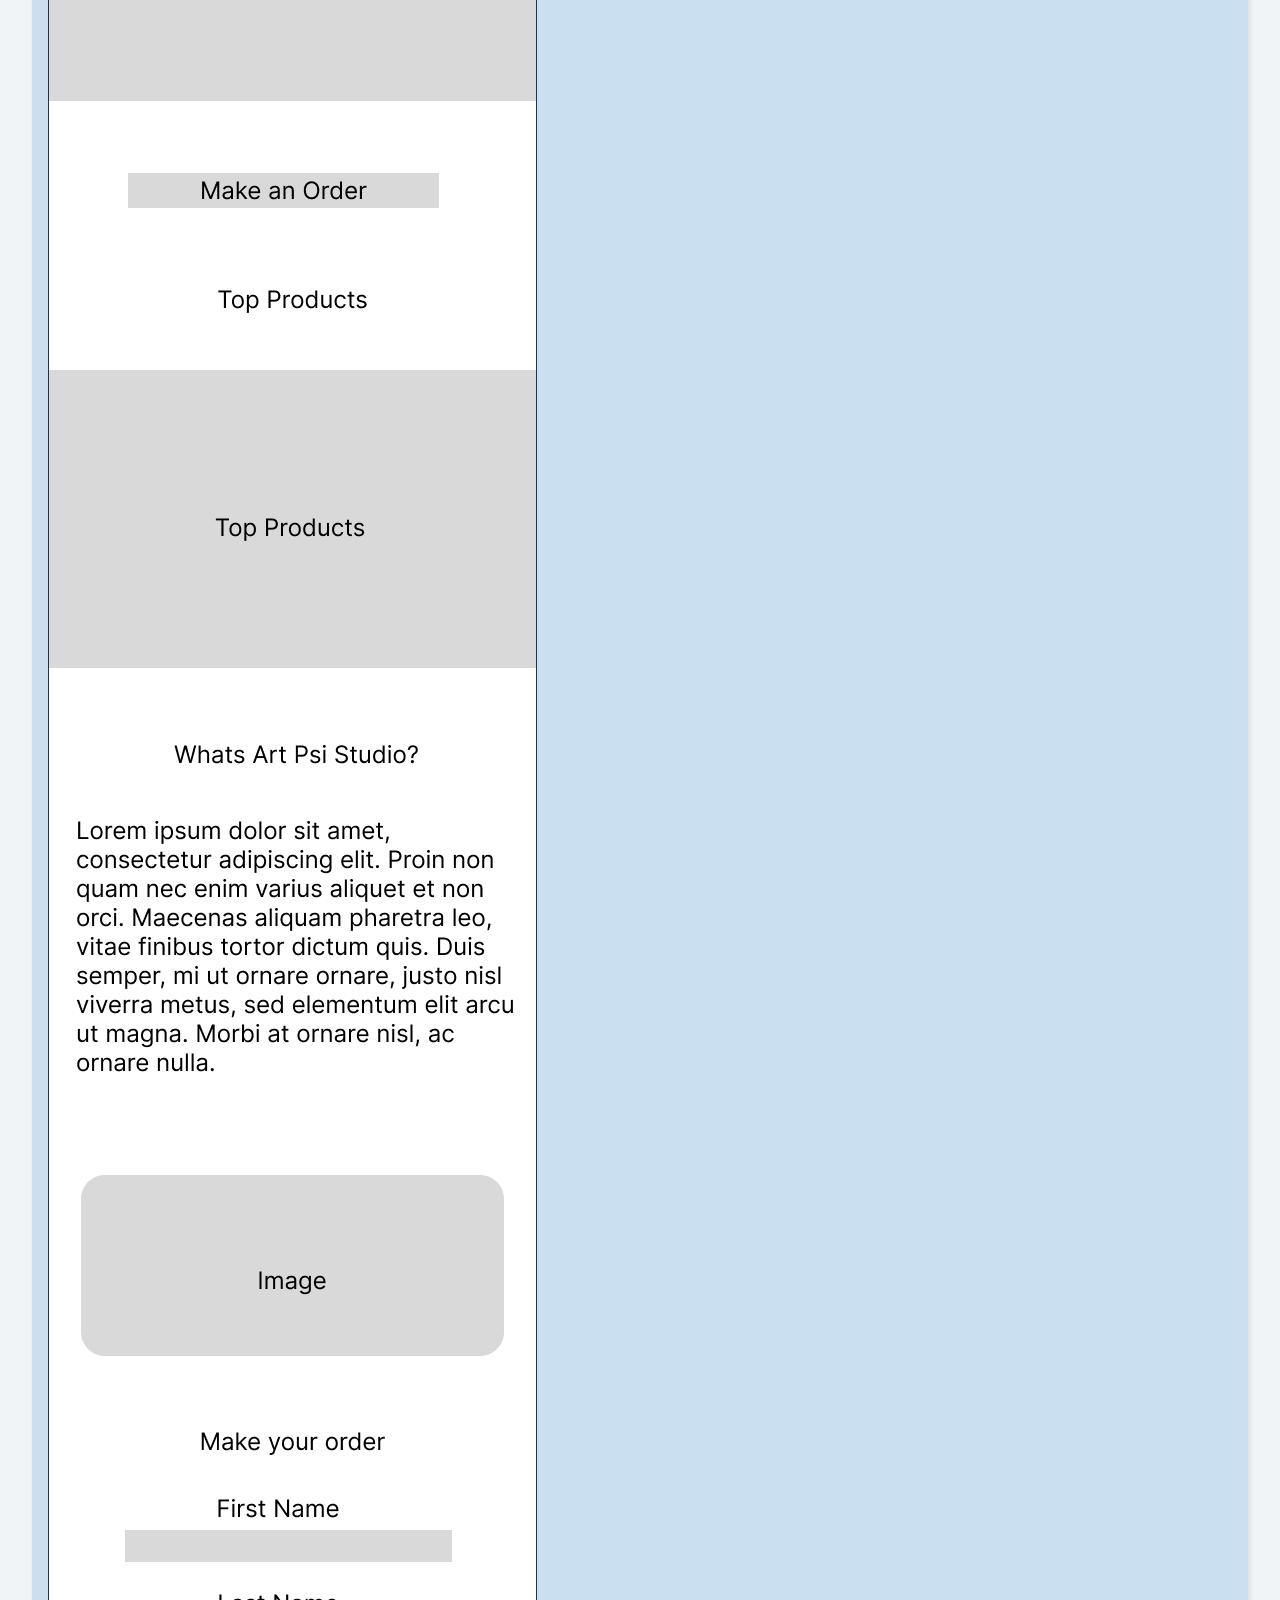
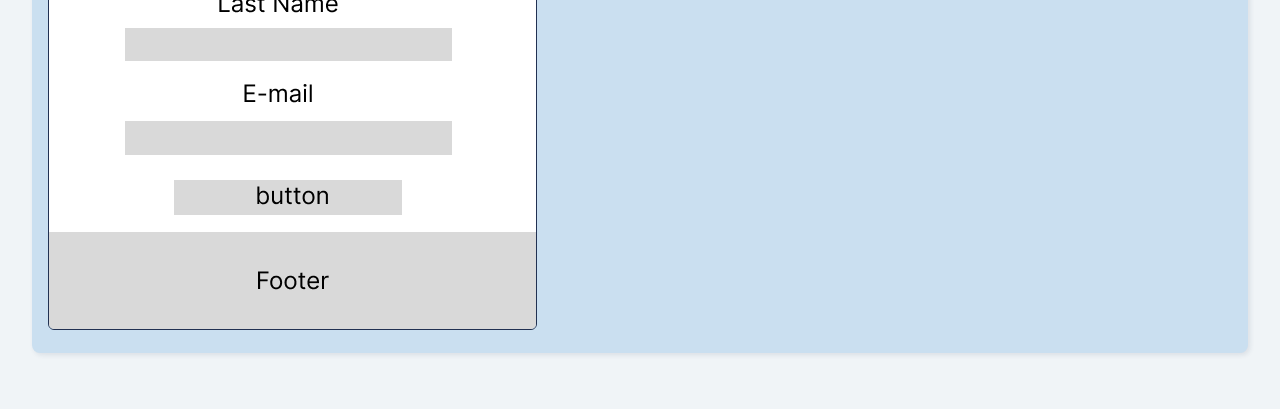
<file: project/project-plan.html>
<!DOCTYPE html>
<html lang="en">
<head>
    <meta charset="UTF-8">
    <meta name="viewport" content="width=device-width, initial-scale=1.0">
    <title>Site Plan</title>
    <link href="https://fonts.googleapis.com/css2?family=Montserrat:wght@400;700&display=swap" rel="stylesheet">
    <link href="https://fonts.googleapis.com/css2?family=Bodoni+Moda:wght@500;700&display=swap" rel="stylesheet">
    <meta name="author" content="Nicolas Eiji Morise Silva">
    <meta name="description" content="This is the website plan for my project for WDD231 Class">
    <link rel="stylesheet" href="styles/styles.css">
</head>
<body>
    <div>
        <div>
            <h2>Site Name</h2>
            <p>Site name: Art Psi Studio</p>
        </div>
        <div>
            <h2>Site Purpose</h2>
            <p>Site Purpose: The purpose of this website is for showing the work and also help to custumers get in contact with an independent company called Art Psi Studio.</p>
        </div>
        <div> 
            <h2>Scenarios</h2>
            <p>Where can i make an order?</p>
            <p>What do they sell?</p>
        </div>
        <div>
            <h2>Color Schema</h2>
            <p>#213152</p>
            <p>#cadff0</p>
            <p>#f0f4f7</p>
        </div>
        <div>
            <h2>Typograph</h2>
            <p>Bodoni FLF</p>
            <p>Montserrat</p>
        </div>
        <div>
            <h2>Wireframe</h2>
            <img src="images/Desktop - 1.png" alt="desktopwire-frame">
            <img src="images/Phone.png" alt="phone-wireframe">
        </div>
    </div>
</body>
</html>
</file>
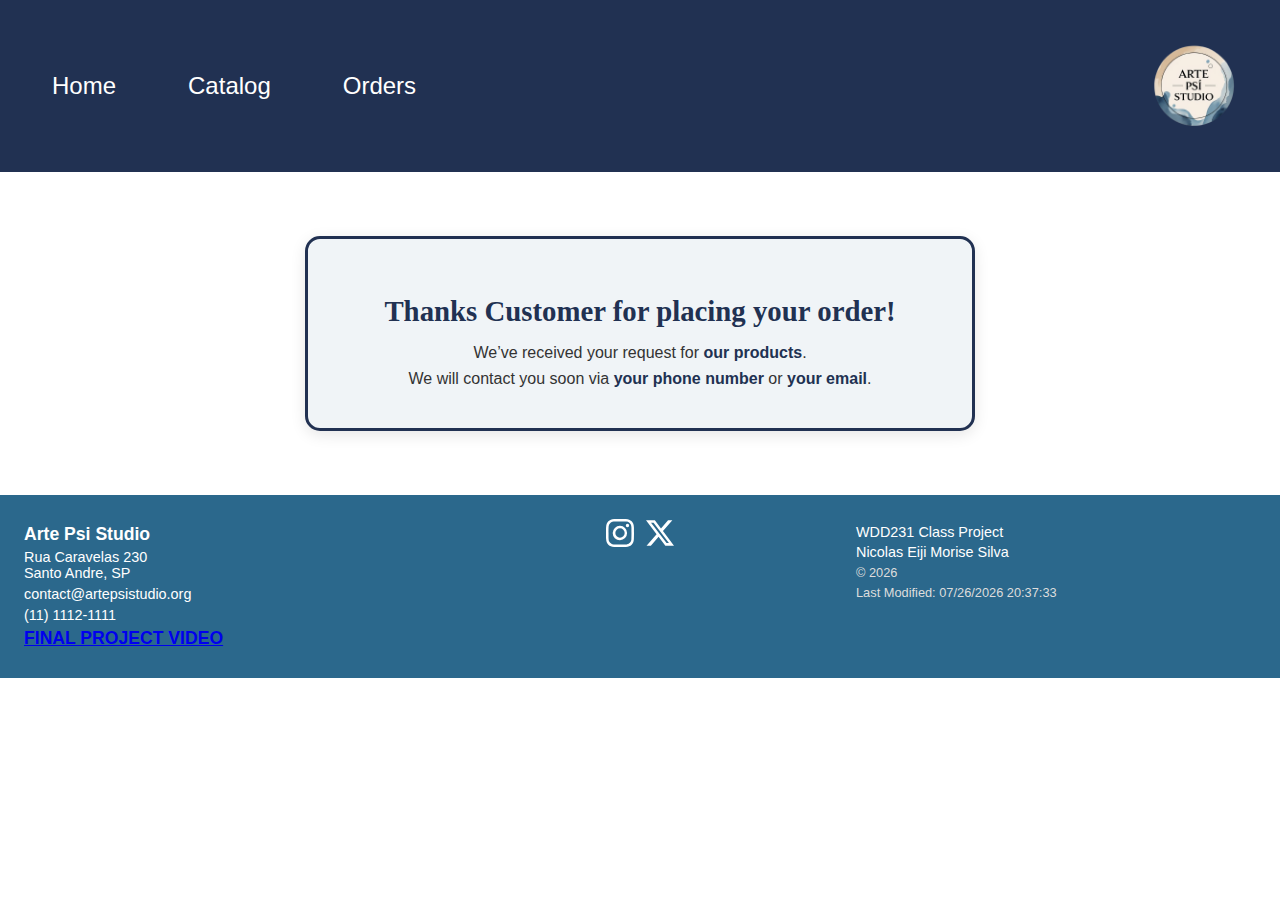
<file: project/thankyou.html>
<!DOCTYPE html>
<html lang="en">
<head>
    <meta charset="UTF-8">
    <meta name="viewport" content="width=device-width, initial-scale=1.0">
    <title>Thank You</title>
    <link rel="stylesheet" href="styles/base.css">
    <link rel="stylesheet" href="styles/large.css">
</head>
<body>
  <header>
    <nav class="navbar">
      <div class="logo"><a href=""><img src="images/logo.png" alt="logo-image"></a></div>
      <button id="menu-toggle" aria-label="Toggle Menu">☰</button>
      <ul id="primary-nav">
        <li><a href="index.html">Home</a></li>
        <li><a href="catalog.html">Catalog</a></li>
        <li><a href="orders.html">Orders</a></li>
      </ul>
    </nav>
  </header>
    <main>
        <div class="thankyou-container" id="results"></div>
    </main>
        <footer>
        <div>
            <p><strong>Arte Psi Studio</strong> </p>
            <p>Rua Caravelas 230 <br> Santo Andre, SP</p>
            <p>contact@artepsistudio.org</p>
            <p>(11) 1112-1111</p>
            <p><a href="https://youtu.be/ngu-wbrYH7I"><strong>FINAL PROJECT VIDEO</strong></a></p>
        </div>
        <div class="social-icons">
            <a href="#"><img src="images/instagram.svg" alt="instagram"></a>
            <a href="#"><img src="images/twitter-x.svg" alt="x"></a>
        </div>
        <div>
            <p>WDD231 Class Project</p>
            <p>Nicolas Eiji Morise Silva</p>
            <p id="copyright"></p>
            <p id="last-modified"></p>
        </div>
  </footer>
  <script src="scripts/header-footer.js"></script>
  <script src="scripts/thankyou.js"></script>
</body>
</html>
</file>
<file: styles/styles.css>
@import url('https://fonts.googleapis.com/css2?family=Poppins:ital,wght@0,100;0,200;0,300;0,400;0,500;0,600;0,700;0,800;0,900;1,100;1,200;1,300;1,400;1,500;1,600;1,700;1,800;1,900&display=swap');

* {
    margin: 0;
    padding: 0;
    box-sizing: border-box;
  }
  
  body {
    font-family: "Poppins", serif;
    line-height: 1.6;
  }
  
  header {
    text-align: center;
    background-color: #1b4a67;
    color: white;
    padding: 20px;
  }
  
  #profile-pic {
    width: 10%;
    height: 10%;
    border-radius: 50%;
    margin-bottom: 10px;
  }

  nav{
    background-color: #182b36;
    padding: 10px;
  }

  nav ul {
    list-style: none;
    display: flex;
    justify-content: center;
    gap: 20px;
    margin-top: 10px;
  }
  
  nav a {
    color: white;
    text-decoration: none;
    padding: 5px 10px;
    border-radius: 5px;
  }
  
  nav a:hover {
    background-color: #000a66;
  }
  
  main {
    display: grid;
    grid-template-columns: repeat(auto-fit, minmax(300px, 1fr));
    gap: 20px;
    padding: 20px;
  }
  .container {
    display: flex;
    flex-wrap: wrap;
    gap: 10px;
  }
  
  .container > div {
    flex: 1 1 calc(50% - 10px); /* Default: Two columns */
  }

  .country-image img{
    height: 90%;
  }
  
  .coursework, .country-image, .certificates {
    background: #f4f4f4;
    border: 1px solid #ddd;
    width: auto;
    height: 300px;
    padding: 20px;
    border-radius: 10px;
    text-align: center;
  }
  
  .certificates {
    flex: 1 1 100%; /* Make certificates span the entire width */
  }
  

  .certificates .filters {
    display: flex;
    justify-content: center;
    gap: 10px;
    margin-bottom: 10px;
  }
  
  .certificates .courses {
    display: grid;
    grid-template-columns: repeat(auto-fit, minmax(100px, 1fr));
    gap: 10px;
  }
  
  .course {
    background: #a0522d;
    color: white;
    padding: 10px;
    text-align: center;
    border-radius: 5px;
  }

  button {
    background: #000000;
    color: white;
    padding: 5px;
    text-align: center;
    border-radius: 5px;
    width: 70px;
  }

  button:hover{
    background-color: #363636;
  }

  .course:hover {
    background: #8b4513;
  }
  
  footer {
    text-align: center;
    background: #1b4a67;
    color: white;
    padding: 10px;
  }
  
  footer p {
    margin: 5px 0;
  }
  
  @media (max-width: 768px) {
    .container > div {
      flex: 1 1 100%; /* Stack items on smaller screens */
    }
  
    .certificates {
      margin-top: 10px;
    }
  }
</file>
<file: styles/prophets.css>
@import url("https://fonts.googleapis.com/css?family=Roboto&display=swap");
body {
  font-size: 16px;
  font-family: Roboto, Arial, Helvetica, sans-serif;
}

header,
main,
footer {
  margin: 1rem;
  position: relative;
}

h1 {
  color: #000;
  border-bottom: 1px solid #eee;
  text-shadow: 0 0 15px #777;
  width: 60%;
}

h2 {
  color: navy;
  margin: 0 0 1rem 0;
	 border-bottom: 1px solid #bbb;
}

h3 {
  margin: 0;
}

h4 {
  color: #333;
  margin: 7px 0 5px 0;
}

p {
  margin: 0;
}

main {
  margin-left: 2rem;
}

.grid {
  display: grid;
  grid-template-columns: repeat(auto-fit, minmax(320px, 1fr));
}

section {
  margin: 0.25rem;
  padding: 0.35rem;
  background-color: #eee;
  border: 1px solid #bbb;
  display: flex;
  flex-direction: column;
  align-items: center;
}
section > p {
  min-height: 60px;
}

img {
  width: auto;
	max-width: 325px;
  box-shadow: 0 0 30px #777;
  height: 200px;
  border: 1px solid #333;
}

li > img {
  width: auto;
  height: 30px;
}

footer {
  border-top: 1px solid #555;
  padding: 20px;
}

.caption {
  position: absolute;
  top: 1.5rem;
  right: 2rem;
  border: 1px solid #ccc;
  background-color: lightyellow;
  padding: 0.25rem;
  display: grid;
  align-items: center;
  grid-template-columns: 1rem 1fr;
}

.caption h6 {
  position: absolute;
  top: -2.3rem;
  left: -0.25rem;
}

.caption > div {
  width: 0.75rem;
  height: 0.75rem;
  border: 1px solid #bbb;
}

.caption > p {
  font-size: 0.75rem;
}

.most {
  background-color: #bed;
}

.fav {
  background-color: skyblue;
}

.own {
  background-color: rosybrown;
}

.un {
	list-style: none;
}
</file>
<file: chamber/styles/discover.css>
/* Discover Page Styles */
.discover-container {
    display: grid;
    grid-template-areas:
        "sidebar"
        "gallery";
    gap: 2rem;
    padding: 1rem;
    max-width: 1200px;
    margin: 0 auto;
}

.sidebar {
    grid-area: sidebar;
    background-color: #f4f4f4;
    padding: 1rem;
    border-radius: 8px;
    box-shadow: 0 4px 6px rgba(0, 0, 0, 0.1);
}

.gallery {
    grid-area: gallery;
    display: grid;
    gap: 1rem;
}

.card {
    background-color: #fff;
    padding: 1rem;
    border-radius: 8px;
    box-shadow: 0 4px 6px rgba(0, 0, 0, 0.1);
    text-align: center;
}

.card img {
    width: 100%;
    height: auto;
    border-radius: 8px;
    transition: transform 0.3s ease, opacity 0.3s ease;
}

.card img:hover {
    transform: scale(1.05);
    opacity: 0.9;
}

.card h2 {
    margin: 1rem 0;
    font-size: 1.5rem;
}

.card address {
    font-style: normal;
    margin: 0.5rem 0;
}

.card p {
    margin: 0.5rem 0;
}

.card button {
    background-color: #004080;
    color: #fff;
    border: none;
    padding: 0.5rem 1rem;
    border-radius: 4px;
    cursor: pointer;
    font-size: 1rem;
    margin-top: 1rem;
}

.card button:hover {
    background-color: #0059b3;
}

/* Medium Screens (641px - 1024px) */
@media (min-width: 641px) {
    .discover-container {
        grid-template-areas:
            "sidebar gallery";
        grid-template-columns: 1fr 2fr;
    }

    .gallery {
        grid-template-columns: repeat(2, 1fr);
    }
}

/* Large Screens (1025px and above) */
@media (min-width: 1025px) {
    .gallery {
        grid-template-columns: repeat(3, 1fr);
    }
}
</file>
<file: chamber/styles/join.css>
/* Additional Styles for Join Page */
.form-container {
    display: grid;
    grid-template-columns: 1fr;
    gap: 2rem;
    margin: 2rem auto;
    max-width: 1200px;
    padding: 0 1rem;
}

.form-container form {
    background-color: #fff;
    padding: 2rem;
    border-radius: 8px;
    box-shadow: 0 4px 6px rgba(0, 0, 0, 0.1);
}

.form-container label {
    display: block;
    margin-bottom: 0.5rem;
    font-weight: bold;
}

.form-container input,
.form-container textarea,
.form-container select {
    width: 100%;
    padding: 0.5rem;
    margin-bottom: 1rem;
    border: 1px solid #ccc;
    border-radius: 4px;
    font-size: 1rem;
}

.form-container input[type="submit"] {
    background-color: #004080;
    color: #fff;
    border: none;
    padding: 0.75rem 1.5rem;
    cursor: pointer;
    border-radius: 4px;
    font-size: 1rem;
}

.form-container input[type="submit"]:hover {
    background-color: #0059b3;
}

.membership-cards {
    display: grid;
    grid-template-columns: repeat(1, 1fr);
    gap: 1rem;
    margin-top: 2rem;
}

.membership-card {
    background-color: #fff;
    padding: 1rem;
    border-radius: 8px;
    box-shadow: 0 4px 6px rgba(0, 0, 0, 0.1);
    text-align: center;
    animation: fadeIn 1.5s ease-in-out;
}

.membership-card h3 {
    margin-bottom: 1rem;
}

.membership-card a {
    color: #004080;
    text-decoration: none;
    font-weight: bold;
}

.membership-card a:hover {
    text-decoration: underline;
}

.modal {
    display: none;
    position: fixed;
    top: 0;
    left: 0;
    width: 100%;
    height: 100%;
    background-color: rgba(0, 0, 0, 0.5);
    justify-content: center;
    align-items: center;
}

.modal-content {
    background-color: #fff;
    padding: 2rem;
    border-radius: 8px;
    max-width: 500px;
    width: 100%;
    position: relative;
}

.modal-content h2 {
    margin-bottom: 1rem;
}

.modal-content ul {
    list-style: none;
    padding: 0;
}

.modal-content ul li {
    margin-bottom: 0.5rem;
}

.close-modal {
    position: absolute;
    top: 1rem;
    right: 1rem;
    font-size: 1.5rem;
    cursor: pointer;
}

@keyframes fadeIn {
    from {
        opacity: 0;
        transform: translateY(20px);
    }
    to {
        opacity: 1;
        transform: translateY(0);
    }
}

@media (min-width: 768px) {
    .form-container {
        grid-template-columns: 2fr 1fr;
    }

    .membership-cards {
        grid-template-columns: repeat(2, 1fr);
    }
}

@media (min-width: 1024px) {
    .membership-cards {
        grid-template-columns: repeat(4, 1fr);
    }
}
</file>
<file: chamber/styles/base.css>
/*--------- Style Guidelines --------

First Color: #2B688C 
Secondary Color: #219656
Background Footer: #8EA3AE 
Font Color: #347297

Font: Merriweather */



@import url('https://fonts.googleapis.com/css2?family=Merriweather:ital,opsz,wght@0,18..144,300..900;1,18..144,300..900&family=Montserrat:ital,wght@0,100..900;1,100..900&display=swap');

/* General Reset */
* {
    margin: 0;
    padding: 0;
    box-sizing: border-box;
}

/* Typography */
body {
    font-family: 'Montserrat', sans-serif;
    line-height: 1.6;
}

.current {
    background-color: #2e2e2e;
    border-radius: 6px;
    font-weight: 6px;
}

/* Header */
header {
    background-color: black;
    color: #97BED5;
    padding: 1rem;
    display: flex;
    flex-direction: column;
    align-items: center;
}

header img {
    width: 160px;
    margin-bottom: 0.5rem;
}

/* Nav */
nav {
    width: 100%;
    position: relative;
}

#menu-toggle {
    background: none;
    border: none;
    font-size: 2rem;
    color: #97BED5;
    cursor: pointer;
    display: block;
    margin: 0 auto;
}

#primary-nav {
    list-style: none;
    display: none;
    flex-direction: column;
    text-align: center;
    background-color: black;
    padding: 1rem 0;
}

#primary-nav li {
    margin: 0.5rem 0;
}

#primary-nav a {
    color: #97BED5;
    padding: 0.5rem 1rem;
    text-decoration: none;
    font-weight: bold;
}

#primary-nav a:hover {
    color: #6b8594;
}

/* Home Page Styles */
.hero-image {
    position: relative;
    text-align: center;
    height: 600px;
}

.hero-image img {
    width: 100%;
    height: 100%;
    object-fit: cover;
    object-position: 10% 10%;

}

#join-button {
    position: absolute;
    left: 90%;
    bottom: 2rem;
    transform: translateX(-50%);
    padding: 1rem 2rem;
    background: #000000;
    color: #fff;
    border: none;
    border-radius: 8px;
    font-size: 1.2rem;
    cursor: pointer;
    transition: background 0.2s;
    text-decoration: none;
}

.container {
    max-width: 1200px;
    margin: 0 auto;
    padding: 1rem;
    display: grid;
    grid-template-columns: 1fr;
}

.container h2 {
    grid-column: 1 / -1;
}

.info{
    padding: 10px;
}

.info p {
    background-color: rgb(197, 197, 197);
}


/* Show menu when active */
#primary-nav.open {
    display: flex;
}

/* View Toggle Buttons */
.view-buttons {
    display: flex;
    justify-content: center;
    gap: 1rem;
    margin: 1rem 0;
}

#grid-view, #list-view {
    padding: 0.5rem 1rem;
    background-color: #219656;
    color: white;
    border: none;
    border-radius: 5px;
    cursor: pointer;
}

/* Member Card Container */
#members-container.grid-view {
    display: grid;
    grid-template-columns: 1fr;
    gap: 1rem;
    padding: 1rem;
}

#members-container.list-view {
    display: flex;
    flex-direction: column;
    gap: 1rem;
    padding: 1rem;
}

#members-container.list-view img{
    display: none;
}

/* Card Style */
.member-card {
    border: 1px solid #ccc;
    padding: 1rem;
    border-radius: 8px;
    background-color: #f9f9f9;
    box-shadow: 1px 1px 5px rgba(0,0,0,0.1);
}

.member-card img {
    max-width: 30%;
    height: auto;
    display: block;
    margin-bottom: 1rem;
}

/* Spotlight Cards */
#chamber-list {
    display: grid;
    grid-template-columns: repeat(auto-fit, minmax(260px, 1fr));
    gap: 1rem;
    margin: 2rem auto;
    max-width: 1200px;
    padding: 1rem;
}

.spotlight {
    border: 1px solid #ccc;
    padding: 1rem;
    border-radius: 8px;
    background-color: #f9f9f9;
    box-shadow: 1px 1px 5px rgba(0,0,0,0.1);
}

.spotlight:hover {
    transform: scale(1.02);
    box-shadow: 3px 3px 12px rgba(0,0,0,0.15);
}

.spotlight img {
    max-width: 30%;
    height: auto;
    display: block;
    margin-bottom: 1rem;
}

.spotlight h3 {
    color: #000000;
    font-size: 1.4rem;
    margin-bottom: 0.5rem;
}

.spotlight p {
    margin: 0.3rem 0;
}

.spotlight a {
    display: inline-block;
    color: #217196;
    text-decoration: none;
    overflow-wrap: anywhere;
}

.spotlight a:hover {
    text-decoration: underline;
}

/* Container Section */
.container {
    max-width: 1200px;
    margin: 2rem auto;
    padding: 1rem;
    display: grid;
    grid-template-columns: 1fr;
    gap: 2rem;
    font-family: 'Merriweather', serif;
    color: #347297;
}

/* Headings inside container */
.container h2 {
    font-size: 2rem;
    color: #2B688C;
    text-align: center;
    margin-bottom: 1rem;
}

/* Info Cards */
.info {
    background-color: #f4f7f9;
    border-left: 5px solid #2B688C;
    padding: 1.5rem;
    border-radius: 12px;
    box-shadow: 0 2px 10px rgba(0, 0, 0, 0.05);
    transition: transform 0.2s ease-in-out;
}

.info:hover {
    transform: scale(1.01);
}

/* Info Paragraphs */
.info p {
    margin: 0.5rem 0;
    background-color: #e6eef2;
    padding: 0.5rem 1rem;
    border-radius: 6px;
    font-size: 1rem;
    color: #2b2b2b;
}

/* Weather icon */
#wheather-icon {
    display: block;
    margin: 1rem auto;
    max-width: 80px;
}

/* Weather forecast headings inside .info */
.info h2 {
    font-size: 1.5rem;
    margin-bottom: 1rem;
    color: #219656;
    font-weight: 600;
    text-align: center;
}

/* Join Page */

.membership-section {
  display: flex;
  flex-direction: column;
  gap: 2rem;
  padding: 1rem;
}

.membership-form,
.membership-levels {
  background-color: #f9f9f9;
  padding: 1.5rem;
  border-radius: 12px;
  box-shadow: 0 2px 10px rgba(0, 0, 0, 0.05);
  font-family: 'Merriweather', serif;
  color: #2B688C;
}

.membership-form h2,
.membership-levels h2 {
  font-size: 1.5rem;
  margin-bottom: 1rem;
  text-align: center;
}

.membership-form label {
  display: block;
  margin-bottom: 1rem;
  font-size: 1rem;
}

.membership-form input {
  width: 100%;
  padding: 0.5rem;
  margin-top: 0.3rem;
  border: 1px solid #ccc;
  border-radius: 6px;
}

.level-card {
  background-color: #ccc;
  border-radius: 12px;
  padding: 1.2rem;
  margin: 1rem 0;
  text-align: center;
  font-size: 1.1rem;
  color: #000;
  box-shadow: 1px 1px 5px rgba(0, 0, 0, 0.1);
  display: flex;
  flex-direction: column;
  justify-content: space-between;
  min-height: 5px; /* Adjust this as needed for consistent height */
}

.level-card button {
  margin-top: 1rem;
  padding: 0.5rem 1rem;
  border: none;
  background-color: #2B688C;
  color: white;
  border-radius: 6px;
  cursor: pointer;
  font-weight: bold;
}

.level-card button:hover {
  background-color: #66677a;
}

/* Modal */

dialog {
  border: 1px solid rgb(0 0 0 / 10%);
  border-radius: .25rem;
  padding: 1rem;
  background-color: #fff;
  box-shadow: 0 0 3rem #777;
  width: 90%;
  max-width: 600px;
  position: relative;
  font-family: 'Merriweather', serif;
  color: #2B688C;
  text-align: left;
  margin: auto ;
}

dialog h2 {
  font-size: 1.5rem;
  margin-bottom: 1rem;
  color: #2B688C;
  text-align: center;
}

dialog p {
  font-size: 1.1rem;
  margin-bottom: 1rem;
  color: #222;
}

dialog button#closeDialog {
  background: #2B688C;
  color: #fff;
  border: none;
  border-radius: 6px;
  font-size: 1.2rem;
  padding: 0.3rem 0.8rem;
  cursor: pointer;
  transition: background 0.2s;
}
dialog button#closeDialog:hover {
  background: #727a9e;
}


::backdrop {
  background-color: rgb(0 0 0 / 50%);
}

dialog button {
  position: absolute;
  top: 23px;
  right: 23px;
  padding: .5rem 1rem;
  border: 1px solid rgb(0 0 0 / 10%);
}

@keyframes fadeInUp {
  0% {
    opacity: 0;
    transform: translateY(30px);
  }
  100% {
    opacity: 1;
    transform: translateY(0);
  }
}

.fade-in-up {
  animation: fadeInUp 0.8s ease-out both;
}

#results {
  margin-top: 2rem;
  padding: 1.5rem;
  margin-bottom: 2rem;
  background-color: #e6eef2;
  border-left: 5px solid #2B688C;
  border-radius: 12px;
  box-shadow: 0 2px 10px rgba(0, 0, 0, 0.05);
  font-family: 'Merriweather', serif;
  font-size: 1.1rem;
  color: #2B688C;
  max-width: 600px;
  margin-left: auto;
  margin-right: auto;
  animation: fadeInUp 0.8s ease-out both;
}


/* Footer */
footer {
    background-color: #000000;
    color: #97BED5;
    text-align: center;
    padding: 1rem;
    font-size: 0.9rem;
}

footer div {
    margin: 1rem 0;
}

footer .social-icons img {
    width: 30px;
    margin: 0 5px;
}
</file>
<file: chamber/styles/large.css>
/* Larger screens only */
@media screen and (min-width: 768px) {

    header {
        flex-direction: row;
        justify-content: space-between;
        padding: 1rem 2rem;
    }

    header img {
        margin-bottom: 0;
    }

    nav {
        display: flex;
        align-items: center;
        width: auto;
    }

    #menu-toggle {
        display: none;
    }

    #primary-nav {
        display: flex !important;
        flex-direction: row;
        background: none;
        padding: 0;
    }

    #primary-nav li {
        margin: 0 1rem;
    }

    #members-container.grid-view {
        grid-template-columns: repeat(3, 1fr);
    }

    footer {
        display: flex;
        justify-content: space-around;
        text-align: left;
        padding: 2rem;
    }

    footer div {
        margin: 0;
    }
}
</file>
<file: project/styles/base.css>
/* Variables */
:root {
  --primary: #213152;
  --secondary: #cadff0;
  --accent: #f0f4f7;

  --font-main: 'Montserrat', sans-serif;
  --font-heading: 'Bodoni FLF', serif;
}

body {
  margin: 0;
  font-family: var(--font-main);
  background-color: white;
  color: var(--primary);
}

.current {
  background-color: rgba(175, 163, 163, 0.2);
  border-radius: 20px;
}

header, footer {
  color: var(--secondary);
  background-color: var(--primary);
  padding: 1rem;
}

/* Navbar */
.navbar {
  display: flex;
  flex-direction: column; /* stack logo, button, menu */
  align-items: center;
}

#menu-toggle {
    background: none;
    border: none;
    font-size: 2rem;
    color: #97BED5;
    cursor: pointer;
    display: block;
    order: 2; /* second, below logo */
    margin: 0.5rem 0;
}

.navbar ul {
  list-style: none;
  display: none;
  flex-direction: column;
  text-align: center;
  background-color: black;
  padding: 1rem 0;
}

.navbar li {
  margin: 0.5rem 0;
}

header a {
  color: white;
  text-decoration: none;
}

.logo {
  order: 1; /* first */
}

.logo img {
  max-width: 100px;
  padding: 10px;
  display: block;
}

/* Show menu when active */
#primary-nav.open {
    display: flex;
    order: 3;
    background-color: var(--primary);
    font-family: var(--font-heading);
    font-size: 1.2rem;
}

/* Hero image */
.hero-image {
  position: relative;
  text-align: center;
  height: 300px;
}

.hero-image img {
  width: 100%;
  height: 100%;
  object-fit: cover;
}

/* Call-to-action */
.cta {
  display: flex;
  justify-content: center;
  margin: 0 auto;
  padding: 20px;
}

#top-products-h2{
  text-align: center;
}

/* Product cards */
#top-products {
  display: grid;
  grid-template-columns: 1fr;
  gap: 1rem;
  padding: 1rem;
}

/* Thank You Page Styles */
.thankyou-container {
  max-width: 600px;
  margin: 4rem auto;
  padding: 2rem;
  text-align: center;
  background-color: var(--accent);
  border: 3px solid var(--primary);
  border-radius: 15px;
  box-shadow: 0 4px 15px rgba(0,0,0,0.1);
}

.thankyou-container h2 {
  font-family: var(--font-heading);
  font-size: 1.8rem;
  color: var(--primary);
  margin-bottom: 1rem;
}

.thankyou-container p {
  font-size: 1rem;
  color: #333;
  margin: 0.5rem 0;
}

.thankyou-container strong {
  color: var(--primary);
}


.product-card {
  background-color: #fff;
  border-radius: 12px;
  box-shadow: 0 4px 12px rgba(0, 0, 0, 0.1);
  text-align: center;
  padding: 1rem;
  transition: transform 0.2s ease, box-shadow 0.2s ease;
  margin: 1rem;
}

.product-card:hover {
  transform: translateY(-5px);
  box-shadow: 0 8px 18px rgba(0, 0, 0, 0.15);
}

.product-card img {
  width: 100%;
  height: 150px;
  object-fit: cover;
  border-radius: 8px;
}

.product-card h3 {
  margin: 0.5rem 0;
  font-size: 1rem;
}

.product-card p {
  margin: 0;
  font-size: 0.85rem;
  color: #777;
}

/* Form */
button {
  background-color: var(--primary);
  color: white;
  padding: 0.5rem 1rem;
  border: none;
  border-radius: 30px;
  font-weight: bold;
  cursor: pointer;
}

form {
  display: flex;
  margin: 2rem;
  flex-direction: column;
  gap: 1rem;
  padding: 10px;
  border: #2B688C solid 5px;
  border-radius: 10px;
}

input {
  padding: 0.5rem;
  border-radius: 10px;
}

 #catalog-products {
  display: grid;
  grid-template-columns: repeat(auto-fit, minmax(220px, 1fr));
  gap: 1.5rem;
  padding: 20px;
}

#catalog-products p{
  padding: 10px;
}

.product-card {
  opacity: 0;
  transform: translateY(10px);
  animation: fadeUp 0.5s ease forwards;
}

@keyframes fadeUp {
  to {
    opacity: 1;
    transform: translateY(0);
  }
}

/* About section */
.about {
  display: block;
  text-align: center;
  width: 90%;
  margin: 50px auto;
}

.about-info img {
  max-width: 250px;
  border: 2px solid var(--primary);
  border-radius: 30px;
}

/* Footer */
footer {
  background-color: #2B688C;
  color: white;
  display: flex;
  flex-direction: column;
  text-align: center;
  gap: 1rem;
  padding: 1.5rem;
}

footer p {
  margin: 0.3rem 0;
  font-size: 0.9rem;
}

footer strong {
  font-size: 1.1rem;
}

.social-icons {
  display: flex;
  gap: 0.8rem;
  justify-content: center;
}

.social-icons a img {
  width: 28px;
  height: 28px;
  filter: brightness(0) invert(1);
  transition: transform 0.2s ease;
}

.social-icons a img:hover {
  transform: scale(1.1);
}

#copyright,
#last-modified {
  font-size: 0.8rem;
  color: #ddd;
}
</file>
<file: project/styles/large.css>
@media (min-width: 768px) {
  .navbar li {
    font-size: 1.5rem;
    padding: 20px;
    margin-right: 3rem;
  }

  .logo img {
    max-width: 120px;
    margin-left: 70px;
  }

  .hero-image {
    height: 600px;
  }

  /* Product grid for desktop */
  #top-products {
    grid-template-columns: repeat(auto-fit, minmax(220px, 1fr));
    gap: 1.5rem;
    padding: 1.5rem;
  }

  .product-card img {
    height: 180px;
  }

    .navbar {
    flex-direction: row; /* horizontal layout */
    justify-content: space-between;
    align-items: center;
  }

  #menu-toggle {
    display: none; /* hide hamburger on desktop */
  }

  #primary-nav {
    display: flex !important; /* always visible on desktop */
    flex-direction: row;
    background: none;
    padding: 0;
  }

  #primary-nav li {
    margin: 0 1rem;
  }

  /* About section: two columns */
  .about {
    display: grid;
    grid-template-columns: repeat(2, 1fr);
    text-align: center;
    align-content: center;
    width: 80%;
  }

  /* Footer layout for desktop */
  footer {
    flex-direction: row;
    flex-wrap: wrap;
    justify-content: space-between;
    align-items: flex-start;
    text-align: left;
  }

  footer div {
    flex: 1 1 200px;
  }
}
</file>
<file: chamber/styles/styles.css>
/* Normalize */
@import url('normalize.css');

/* General Styles */
body {
    font-family: Arial, sans-serif;
    line-height: 1.6;
    margin: 0;
    padding: 0;
    background-color: #f9f9f9;
    color: #333;
}

/* Header */
header {
    background-color: #004080;
    color: #fff;
    padding: 1rem 0;
}

.header-container {
    max-width: 1200px;
    margin: 0 auto;
    padding: 0 1rem;
    display: flex;
    justify-content: space-between;
    align-items: center;
}

header img {
    width: 120px;
}

header nav ul {
    list-style: none;
    padding: 0;
    margin: 0;
    display: flex;
}

header nav ul li {
    margin: 0 0.5rem;
}

header nav ul li a {
    text-decoration: none;
    color: #fff;
    font-weight: bold;
    padding: 0.5rem 1rem;
    transition: background 0.3s ease;
}

header nav ul li a:hover {
    background-color: #0059b3;
    border-radius: 5px;
}

/* Main Content */
main {
    max-width: 1200px;
    margin: 1rem auto;
    padding: 0 1rem;
    text-align: center;
    
}
.events ul{
    display: grid;
    grid-template-columns: repeat(3, 1fr);
    grid-template-rows: 1fr;
    grid-column-gap: 30px;
    grid-row-gap: 0px;
}

#images-events{
    display: grid;
    grid-template-columns: repeat(3, 1fr);
    grid-template-rows: 1fr;
    grid-column-gap: 30px;
    grid-row-gap: 0px;
}

#images-events img{
    width: 80%;
    margin-left: auto;
    margin-right: auto;
}
ul{
    list-style: none;
}

.hero img{
    display: block;
    margin-left: auto;
    margin-right: auto;
    width: 80%;
}


/* CSS */
.button {
  background-color: rgba(51, 51, 51, 0.05);
  border-radius: 8px;
  border-width: 0;
  color: #333333;
  cursor: pointer;
  display: inline-block;
  font-family: "Haas Grot Text R Web", "Helvetica Neue", Helvetica, Arial, sans-serif;
  font-size: 14px;
  font-weight: 500;
  line-height: 20px;
  list-style: none;
  margin: 0;
  padding: 10px 12px;
  text-align: center;
  transition: all 200ms;
  vertical-align: baseline;
  white-space: nowrap;
  user-select: none;
  -webkit-user-select: none;
  touch-action: manipulation;
}

.view-toggle button {
    background-color: #004080;
    color: #fff;
    border: none;
    padding: 0.5rem 1rem;
    margin: 0 0.5rem;
    cursor: pointer;
    border-radius: 5px;
    font-size: 1rem;
}

.view-toggle button:hover {
    background-color: #0059b3;
}

#members-container {
    display: grid;
    gap: 1rem;
    grid-template-columns: repeat(auto-fit, minmax(200px, 1fr));
}

.thankyou-container {
    max-width: 800px;
    margin: 2rem auto;
    padding: 2rem;
    background-color: #fff;
    border-radius: 8px;
    box-shadow: 0 4px 6px rgba(0, 0, 0, 0.1);
    text-align: center;
}

.thankyou-container h1 {
    margin-bottom: 1rem;
}

.thankyou-container p {
    margin-bottom: 0.5rem;
}

/* Footer */
footer {
    background-color: #333;
    color: #fff;
    padding: 1rem 0;
    text-align: center;
}

.footer-container {
    max-width: 1200px;
    margin: 0 auto;
    padding: 0 1rem;
}

footer p {
    margin: 0.5rem 0;
}

/* Responsive Design */
@media (max-width: 768px) {
    .header-container {
        flex-direction: column;
        align-items: center;
    }

    header nav ul {
        flex-direction: column;
        align-items: center;
    }

    header nav ul li {
        margin: 0.5rem 0;
    }

    #members-container {
        grid-template-columns: 1fr;
    }
}
</file>
<file: project/styles/styles.css>
/* General Reset */
    * {
        margin: 0;
        padding: 0;
        box-sizing: border-box;
    }

    body {
        font-family: 'Montserrat', sans-serif;
        background-color: #f0f4f7;
        color: #213152;
        padding: 2rem;
        line-height: 1.6;
    }

    h2 {
        font-family: 'Bodoni FLF', serif;
        color: #213152;
        border-bottom: 2px solid #cadff0;
        margin-bottom: 0.5rem;
    }

    div > div {
        background-color: #cadff0;
        padding: 1rem;
        margin-bottom: 1.5rem;
        border-radius: 8px;
        box-shadow: 2px 2px 5px rgba(33, 49, 82, 0.1);
    }

    p {
        margin: 0.5rem 0;
    }

    img {
        max-width: 100%;
        height: auto;
        margin-top: 1rem;
        border: 1px solid #213152;
        border-radius: 6px;
    }
</file>
